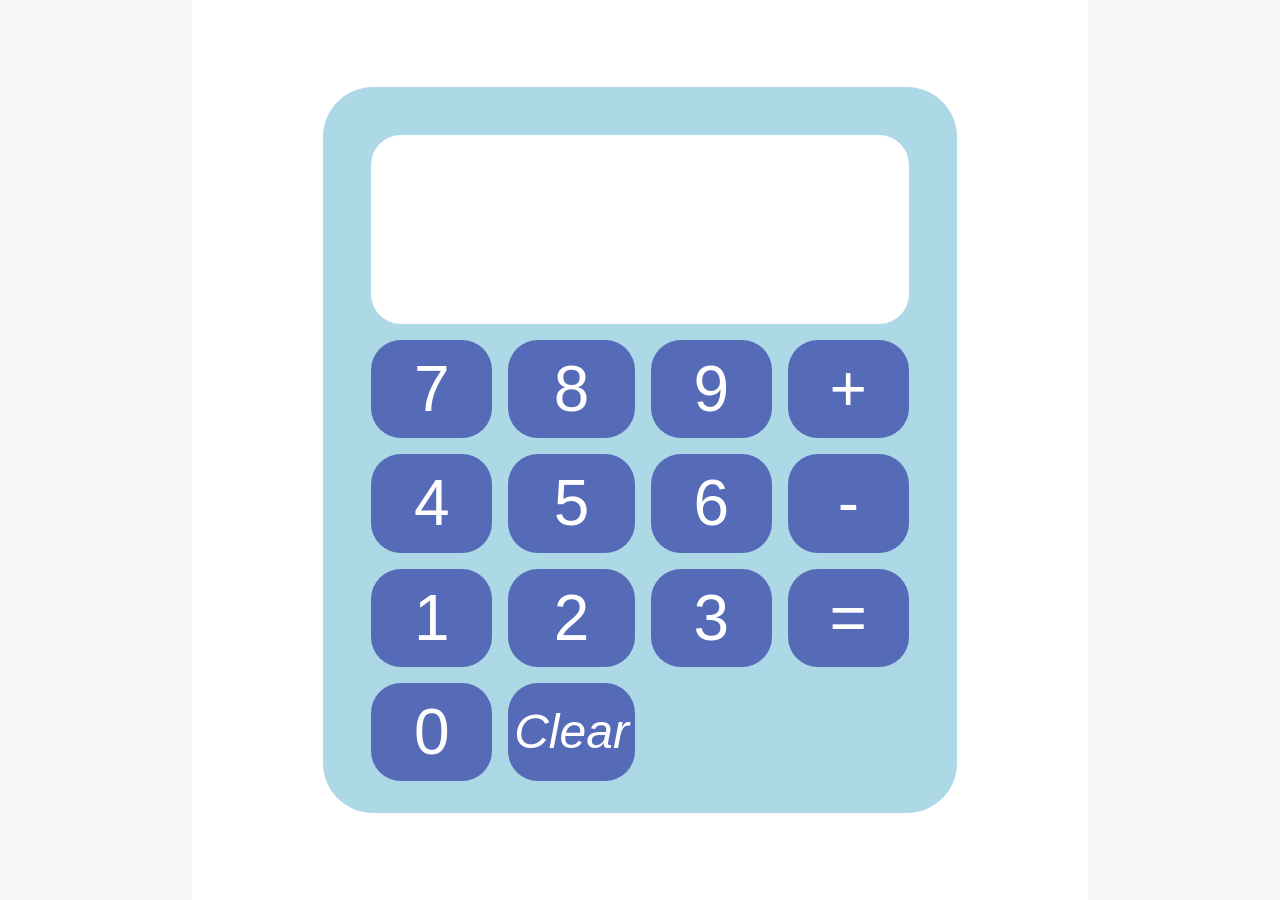
<file: index.html>
<!DOCTYPE html>
<html lang="en">
<head>
    <meta charset="UTF-8">
    <meta name="viewport" content="width=device-width, initial-scale=1.0">
    <title>Calculator | CodSoft</title>
    <link rel="stylesheet" href="/assets/css/style.css">
</head>
<body>
    
    <div class="calculator-container">
        <div class="calculator-box">
            <div class="calculator-display-result">
                <p id="resultado"></p>
            </div>
            <div class="calculator-buttons-area">
                <button class="buttons" value="7">7</button>
                <button class="buttons" value="8">8</button>
                <button class="buttons" value="9">9</button>
                <button class="buttons" id="mais" value="+">+</button>
                <button class="buttons" value="4">4</button>
                <button class="buttons" value="5">5</button>
                <button class="buttons" value="6">6</button>
                <button class="buttons" id="menos" value="-">-</button>
                <button class="buttons" value="1">1</button>
                <button class="buttons" value="2">2</button>
                <button class="buttons" value="3">3</button>
                <button class="buttons" id="igual" value="=">=</button>
                <button class="buttons" value="0">0</button>
                <button class="buttons" id="clear">Clear</button>
            </div>
        </div>
    </div>

    <script src="/assets/javascript/javascript.js"></script>
</body>
</html>
</file>
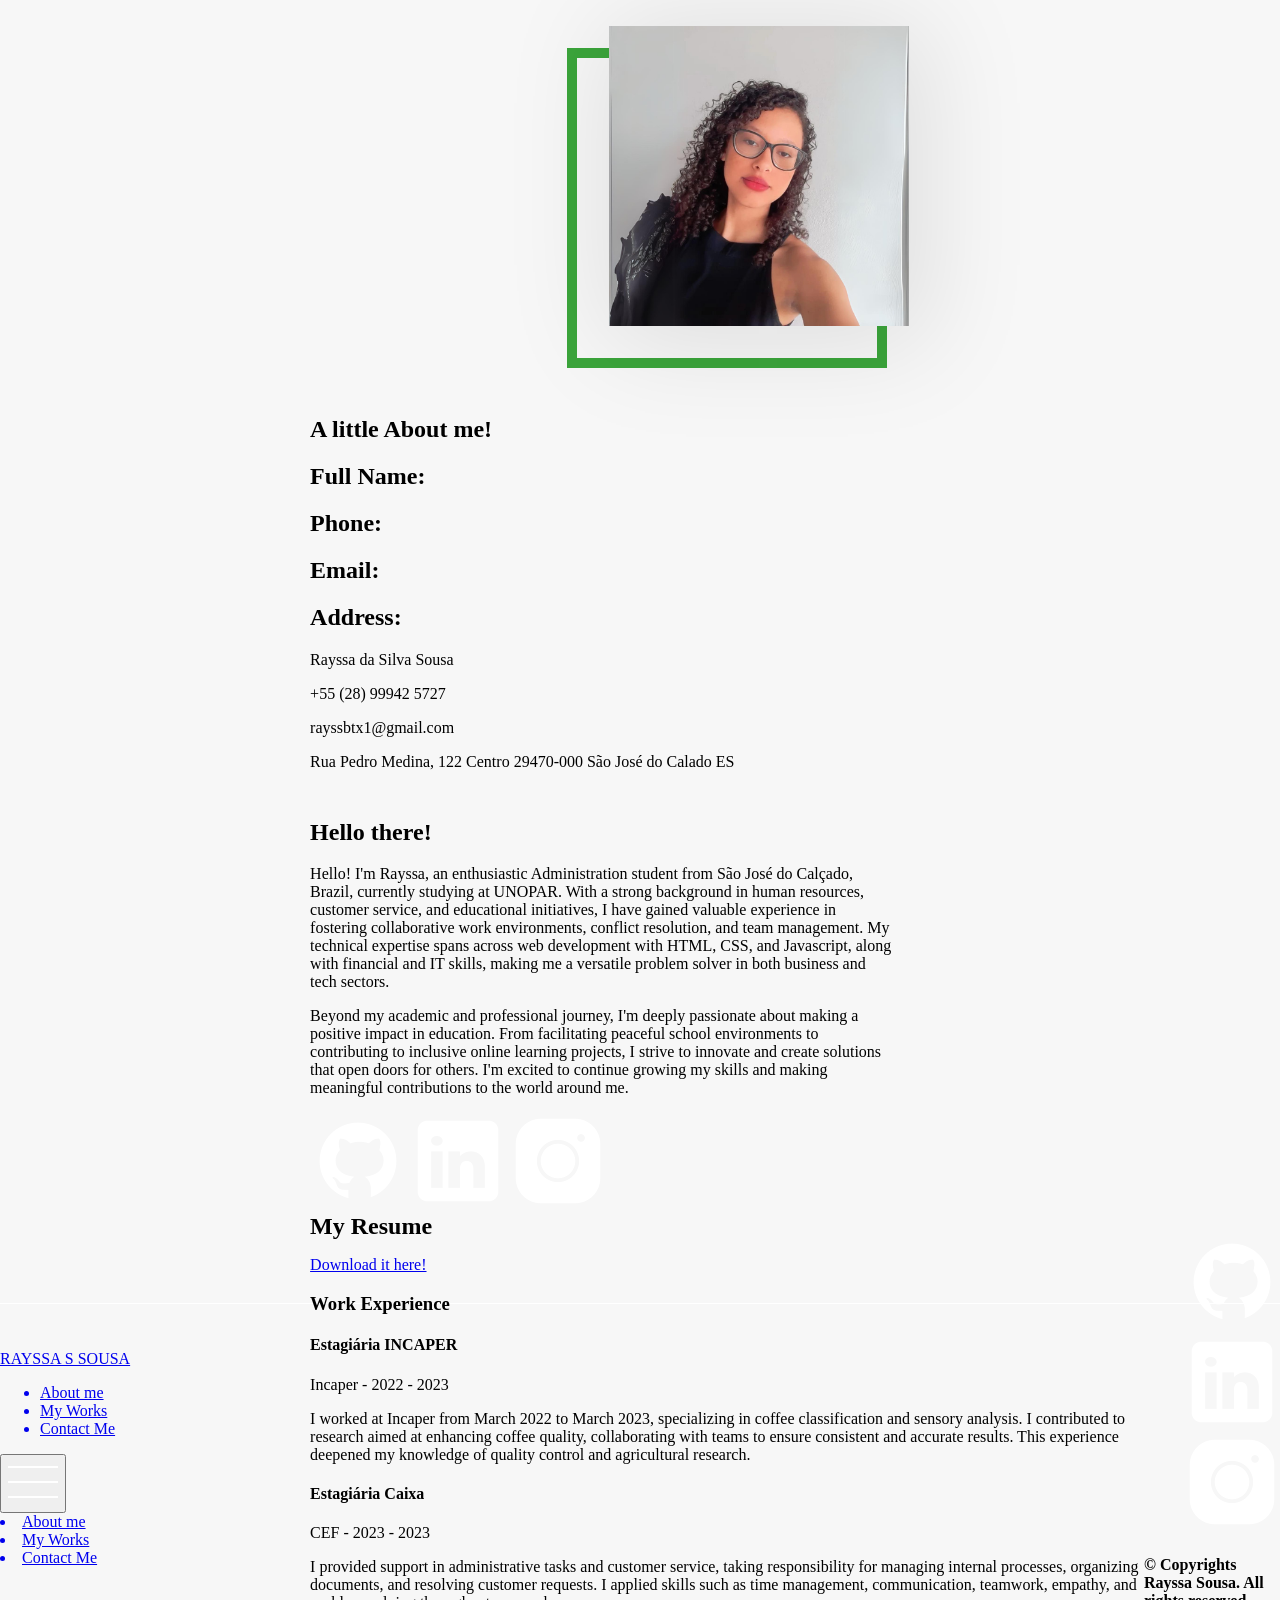
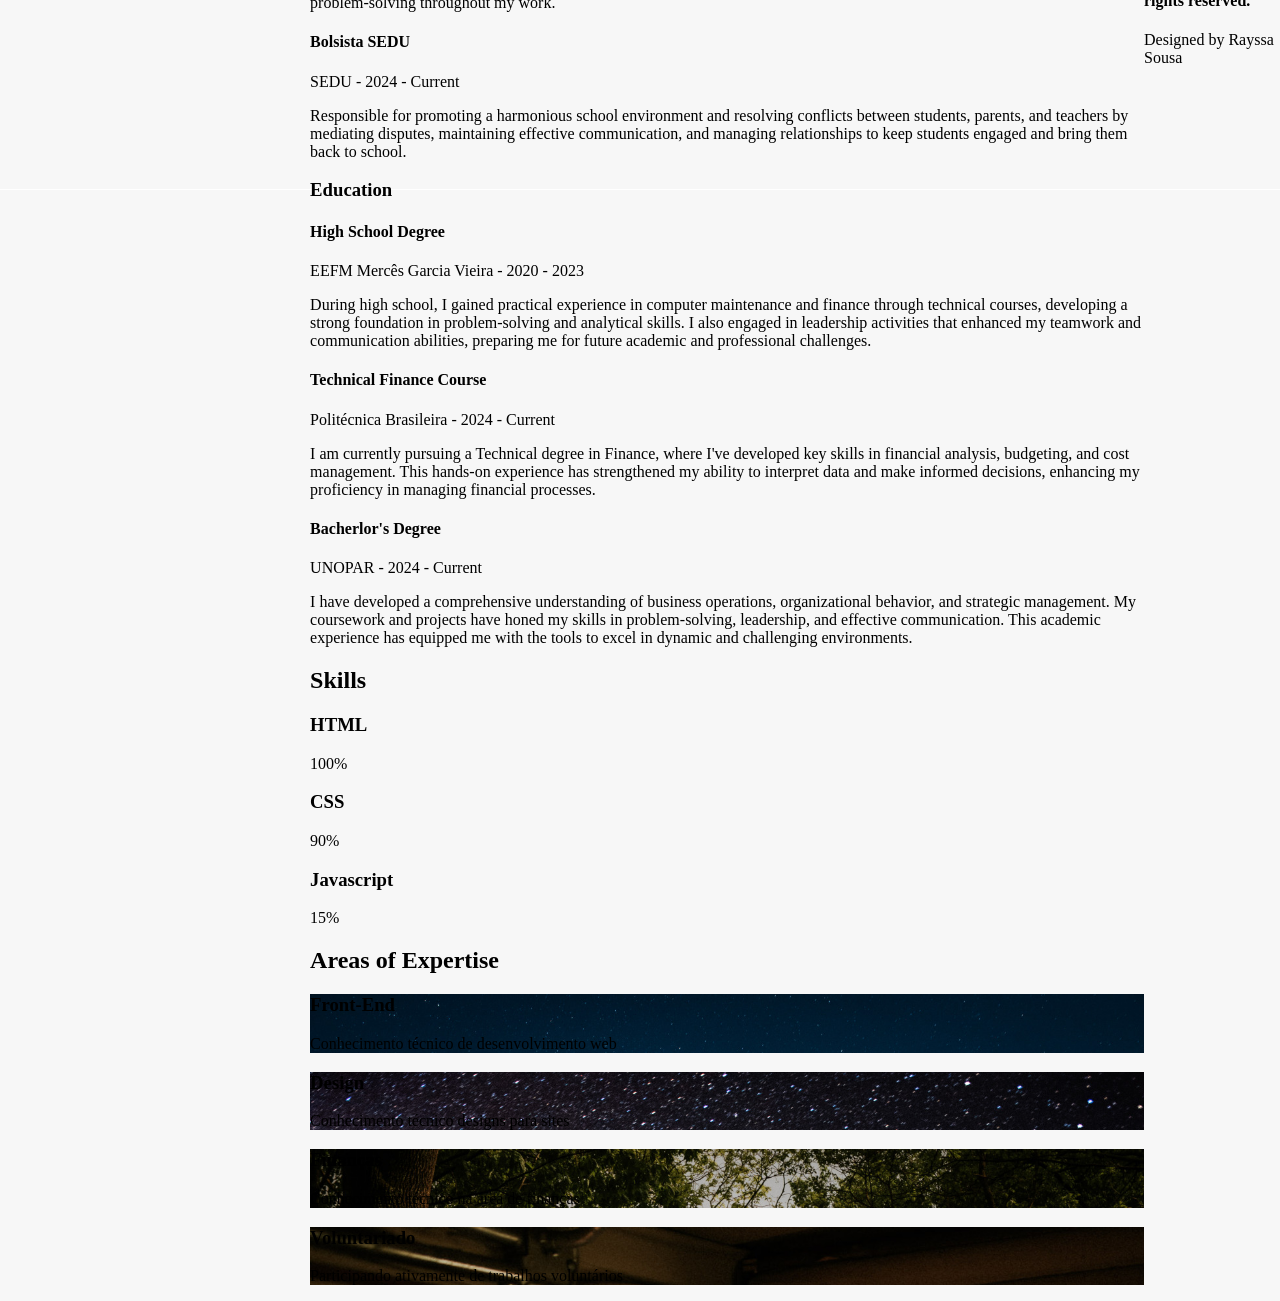
<file: about-page.html>
<!DOCTYPE html>
<html lang="en">
<head>
    <meta charset="UTF-8">
    <meta name="viewport" content="width=device-width, initial-scale=1.0">
    <title>About Me | CodSoft</title>
    <link rel="stylesheet" href="assets/css/style.css">
    <link rel="stylesheet" href="assets/css/mobile-view.css">


    <link rel="preconnect" href="https://fonts.googleapis.com">
    <link rel="preconnect" href="https://fonts.gstatic.com" crossorigin>
    <link href="https://fonts.googleapis.com/css2?family=Kaushan+Script&family=Roboto:ital,wght@0,100;0,300;0,400;0,500;0,700;0,900;1,100;1,300;1,400;1,500;1,700;1,900&family=Zeyada&display=swap" rel="stylesheet">
</head>
<body>
    <header>
        <div class="align-header-content">
            <div class="logo">
                <a href="index.html"><p>RAYSSA S SOUSA</p></a>
            </div>

            <nav>
                <ul class="navigation-content">
                    <a href="about-page.html"><li>About me</li></a>
                    <a href="projects.html"><li>My Works</li></a>
                    <a href="contact-me.html"><li>Contact Me</li></a>
                </ul>
            </nav>

            <div class="drowpdown">
                <button class="dropbtn">
                    <img src="assets/projects/icons8-cardápio-50.png" alt="Menu">
                </button>
                <div class="dropdown-content">
                    <a href="about-page.html"><li>About me</li></a>
                    <a href="projects.html"><li>My Works</li></a>
                    <a href="contact-me.html"><li>Contact Me</li></a>
                </div>
            </div>
        </div>
    </header>

    <main>
        <section class="intro-section">
            <div class="organize-page">
                <div class="organize-profile-photo">
                    <div class="profile-outline">
                        <div class="profile-pic" style="background: url('assets/projects/profile-pic.png'); background-size: contain;"> </div>
                    </div>
                </div>

                <h1>A little <span id="bold-destaque">About</span> me!</h1>
                
                <div class="agrupacao-info">
                    <div class="personal-info-label">
                        <h2>Full Name:</h2>
                        <h2>Phone:</h2>
                        <h2>Email:</h2>
                        <h2>Address:</h2>
                    </div>
                    <div class="personal-info">
                        <p>Rayssa da Silva Sousa</p>
                        <p>+55 (28) 99942 5727</p>
                        <p>rayssbtx1@gmail.com</p>
                        <p>Rua Pedro Medina, 122 Centro 29470-000 São José do Calado ES</p>
                    </div>
                    <div class="about-text">
                        <h2>Hello there!</h2>
                        <p>Hello! I'm Rayssa, an enthusiastic Administration student from São José do Calçado, Brazil, currently studying at UNOPAR. With a strong background in human resources, customer service, and educational initiatives, I have gained valuable experience in fostering collaborative work environments, conflict resolution, and team management. My technical expertise spans across web development with HTML, CSS, and Javascript, along with financial and IT skills, making me a versatile problem solver in both business and tech sectors.</p>

                        <p>Beyond my academic and professional journey, I'm deeply passionate about making a positive impact in education. From facilitating peaceful school environments to contributing to inclusive online learning projects, I strive to innovate and create solutions that open doors for others. I'm excited to continue growing my skills and making meaningful contributions to the world around me.</p>

                        <div class="social-media-links">
                            <a href="#"><img src="assets/projects/icons8-github-96 (1).png" alt="Github logo"></a>
                            <a href="#"><img src="assets/projects/icons8-linkedin-96 (1).png" alt="LinkedIn logo"></a>
                            <a href="#"><img src="assets/projects/icons8-instagram-96.png" alt="Instagram logo"></a>
                        </div>
                    </div>
                </div>
            </div>
        </section>
        
        <section class="my-resume">
            <h2>My Resume</h2>

            <a href="https://docs.google.com/document/d/1pplAMwDC_86rAcpANa_grxzIkwkkxG0gb-62u4XM0dc/edit?usp=sharing" download><p>Download it here!</p></a>

            <div class="resume-timeline">
                <h3>Work Experience</h3>

                <div class="experience-card decorative-line">
                    <div class="experience-left">
                        <h4>Estagiária INCAPER</h4>
                        <p>Incaper - 2022 - 2023</p>
                        <p>I worked at Incaper from March 2022 to March 2023, specializing in coffee classification and sensory analysis. I contributed to research aimed at enhancing coffee quality, collaborating with teams to ensure consistent and accurate results. This experience deepened my knowledge of quality control and agricultural research.</p>
                    </div>
                    <div class="blank-space">
                        <div class="destaque-experiencias"></div>
                    </div>
                </div>
                <div class="experience-card decorative-line">
                    <div class="blank-space">
                        <div class="destaque-experiencias"></div>
                    </div>
                    <div class="experience-right">
                        <h4>Estagiária Caixa</h4>
                        <p>CEF - 2023 - 2023</p>
                        <p>I provided support in administrative tasks and customer service, taking responsibility for managing internal processes, organizing documents, and resolving customer requests. I applied skills such as time management, communication, teamwork, empathy, and problem-solving throughout my work.</p>
                    </div>
                </div>
                <div class="experience-card decorative-line">
                    <div class="experience-left">
                        <h4>Bolsista SEDU</h4>
                        <p>SEDU - 2024 - Current</p>
                        <p>
                            Responsible for promoting a harmonious school environment and resolving conflicts between students, parents, and teachers by mediating disputes, maintaining effective communication, and managing relationships to keep students engaged and bring them back to school.</p>
                    </div>
                    <div class="blank-space">
                        <div class="destaque-experiencias"></div>
                    </div>
                </div>

                <h3>Education</h3>

                <div class="experience-card decorative-line">
                    <div class="blank-space">
                        <div class="destaque-experiencias"></div>
                    </div>
                    <div class="experience-right">
                        <h4>High School Degree</h4>
                        <p>EEFM Mercês Garcia Vieira - 2020 - 2023</p>
                        <p>During high school, I gained practical experience in computer maintenance and finance through technical courses, developing a strong foundation in problem-solving and analytical skills. I also engaged in leadership activities that enhanced my teamwork and communication abilities, preparing me for future academic and professional challenges.</p>
                    </div>    
                </div>
                <div class="experience-card decorative-line">
                    <div class="experience-left">
                        <h4>Technical Finance Course</h4>
                        <p>Politécnica Brasileira - 2024 - Current</p>
                        <p>I am currently pursuing a Technical degree in Finance, where I've developed key skills in financial analysis, budgeting, and cost management. This hands-on experience has strengthened my ability to interpret data and make informed decisions, enhancing my proficiency in managing financial processes.</p>
                    </div>
                    <div class="blank-space">
                        <div class="destaque-experiencias"></div>
                    </div>
                </div>
                <div class="experience-card decorative-line">
                    <div class="blank-space">
                        <div class="destaque-experiencias"></div>
                    </div>
                    <div class="experience-right">
                        <h4>Bacherlor's Degree</h4>
                        <p>UNOPAR - 2024 - Current</p>
                        <p>I have developed a comprehensive understanding of business operations, organizational behavior, and strategic management. My coursework and projects have honed my skills in problem-solving, leadership, and effective communication. This academic experience has equipped me with the tools to excel in dynamic and challenging environments.</p>
                    </div>
                </div>
            </div>
        </section>
        
        <section class="my-skills">
            <h2>Skills</h2>

            <div class="grid-align-skills">
                <div class="grid-skills">
                    <div class="skill-set">
                        <div class="progress-header">
                            <h3>HTML</h3>
                            <p>100%</p>
                        </div>
                        <div class="progress-bar-bg">
                            <div class="progress-bar green-width progress-bar-animation" role="progressbar" aria-valuemin="0" aria-valuemax="100"></div>
                        </div>
                    </div>
                    <div class="skill-set">
                        <div class="progress-header">
                            <h3>CSS</h3>
                            <p>90%</p>
                        </div>
                    <div class="progress-bar-bg">
                        <div class="progress-bar blue-width progress-bar-animation" role="progressbar" aria-valuemin="0" aria-valuemax="100"></div>
                    </div>
                    </div>
                    <div class="skill-set">
                        <div class="progress-header">
                            <h3>Javascript</h3>
                            <p>15%</p>
                        </div>
                    <div class="progress-bar-bg">
                        <div class="progress-bar purple-width progress-bar-animation" role="progressbar" aria-valuemin="0" aria-valuemax="100"></div>
                    </div>
                    </div>
                </div>
            </div>
        </section>

        <section class="green-bg areas-expertise">
            <h2>Areas of Expertise</h2>

            <div class="flex-align">
                <div class="options-box">
                    <div class="option active" style="background: url('assets/projects/bg-1.jpg'); background-size: cover;">
                        <div class="shadow"></div>
                        <div class="label">
                            <div class="icon">
                                <i class="computer"></i>
                            </div>
                            <div class="info">
                                <h3 class="main">Front-End</h3>
                                <p class="sub">Conhecimento técnico de desenvolvimento web</p>
                            </div>
                        </div>
                    </div>
                    <div class="option" style="background: url('assets/projects/bg-2.jpg'); background-size: cover;">
                        <div class="shadow"></div>
                        <div class="label">
                            <div class="icon">
                                <i class="fas paint"></i>
                            </div>
                            <div class="info">
                                <h3 class="main">Design</h3>
                                <p class="sub">Conhecimento técnico designs para sites</p>
                            </div>
                        </div>
                    </div>
                    <div class="option" style="background: url('assets/projects/bg-3.jpg'); background-size: cover;">
                        <div class="shadow"></div>
                        <div class="label">
                            <div class="icon">
                                <i class="fas money"></i>
                            </div>
                            <div class="info">
                                <h3 class="main">Finanças</h3>
                                <p class="sub">Conhecimento técnico na área de finanças</p>
                            </div>
                        </div>
                    </div>
                    <div class="option" style="background: url('assets/projects/bg-4.jpg'); background-size: cover;">
                        <div class="shadow"></div>
                        <div class="label">
                            <div class="icon">
                                <i class="fas voluntario"></i>
                            </div>
                            <div class="info">
                                <h3 class="main">Voluntariado</h3>
                                <p class="sub">Participando ativamente de trabalhos voluntários</p>
                            </div>
                        </div>
                    </div>
                </div>
            </div>
        </section>
    </main>

    <footer class="normal-footer">
        <ul class="social-media-links">
            <a href="#"><img src="assets/projects/icons8-github-96 (1).png" alt=""></a>
            <a href="#"><img src="assets/projects/icons8-linkedin-96 (1).png" alt=""></a>
            <a href="#"><img src="assets/projects/icons8-instagram-96.png" alt=""></a>
        </ul>

        <h4>© Copyrights Rayssa Sousa. All rights reserved.</h4>

        <p>Designed by <span id="destaque">Rayssa Sousa</span></p>
    </footer>

    <script>
        document.querySelectorAll(".option").forEach(function(option) {
    option.addEventListener("click", function() {
        document.querySelectorAll(".option").forEach(function(opt) {
            opt.classList.remove("active");
            opt.style.backgroundSize = "cover";
        });
        option.classList.add("active");
        option.style.backgroundSize = "100% auto%";
        option.style.backgroundPosition = "center";
    });
});

    </script>
</body>
</html>
</file>
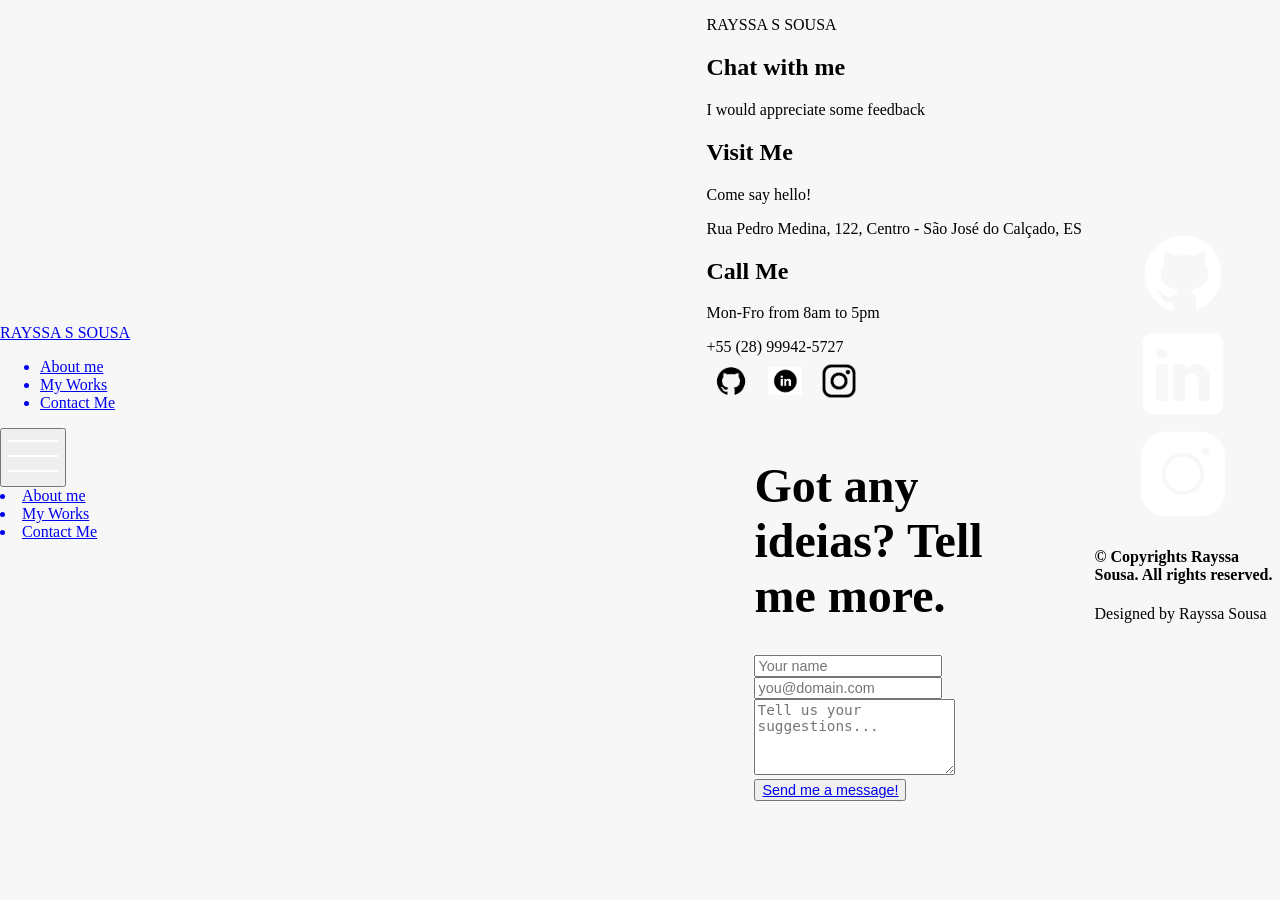
<file: contact-me.html>
<!DOCTYPE html>
<html lang="en">
<head>
    <meta charset="UTF-8">
    <meta name="viewport" content="width=device-width, initial-scale=1.0">
    <title>Contact Me | CodSoft</title>
    <link rel="stylesheet" href="assets/css/style.css">
    <link rel="stylesheet" href="assets/css/mobile-view.css">

    <link rel="preconnect" href="https://fonts.googleapis.com">
    <link rel="preconnect" href="https://fonts.gstatic.com" crossorigin>
    <link href="https://fonts.googleapis.com/css2?family=Kaushan+Script&family=Roboto:ital,wght@0,100;0,300;0,400;0,500;0,700;0,900;1,100;1,300;1,400;1,500;1,700;1,900&family=Zeyada&display=swap" rel="stylesheet">
</head>
<body>
    <header>
        <div class="align-header-content">
            <div class="logo">
                <a href="index.html"><p>RAYSSA S SOUSA</p></a>
            </div>

            <nav>
                <ul class="navigation-content">
                    <a href="about-page.html"><li>About me</li></a>
                    <a href="projects.html"><li>My Works</li></a>
                    <a href="contact-me.html"><li>Contact Me</li></a>
                </ul>
            </nav>

            <div class="drowpdown">
                <button class="dropbtn">
                    <img src="assets/projects/icons8-cardápio-50.png" alt="Menu">
                </button>
                <div class="dropdown-content">
                    <a href="about-page.html"><li>About me</li></a>
                    <a href="projects.html"><li>My Works</li></a>
                    <a href="contact-me.html"><li>Contact Me</li></a>
                </div>
            </div>
        </div>
    </header>

    <main>
        <section class="contact-page">
            <div class="contact-box">
                <div class="section-one">
                    <div class="content-box logo">
                        <p>RAYSSA S SOUSA</p>
                    </div>
                    <div class="content-box-text">
                        <div class="text">
                            <div class="main-text">
                                <div class="contact-icon"></div>
                                <div class="contact-text">
                                    <h2>Chat with me</h2>
                                    <p>I would appreciate some feedback</p>
                                </div>
                            </div>
                        </div>
                        <div class="text">
                            <div class="main-text">
                                <div class="contact-icon"></div>
                                <div class="contact-text">
                                    <h2>Visit Me</h2>
                                    <p>Come say hello!</p>
                                    <span class="bold">Rua Pedro Medina, 122, Centro - São José do Calçado, ES</span>
                                </div>
                            </div>
                        </div>
                        <div class="text">
                            <div class="main-text">
                                <div class="contact-icon"></div>
                                <div class="contact-text">
                                    <h2>Call Me</h2>
                                    <p>Mon-Fro from 8am to 5pm</p>
                                    <span class="bold">
                                        +55 (28) 99942-5727
                                    </span>
                                </div>
                            </div>
                        </div>
                    </div>
                    <div class="content-box social-media-links">
                        <a href="#"><img src="assets/projects/1(1).png" alt=""></a>
                        <a href="#"><img src="assets/projects/2.png" alt=""></a>
                        <a href="#"><img src="assets/projects/Design sem nome.png" alt=""></a>
                    </div>
                </div>
                <div class="section-two">
                    <h1>Got any ideias? Tell me more.</h1>

                    <form method="get">
                        <input type="text" name="nome" id="nome" placeholder="Your name"><br>
                        <input type="email" name="email" id="email" placeholder="you@domain.com"><br>
                        <textarea name="message" id="message" placeholder="Tell us your suggestions..."></textarea>

                        
                        <button type="submit"><a href="mailto:rayssbtx1@gmail.com" target="_blank">Send me a message!</a></button>
                    </form>
                </div>
            </div>
        </section>
    </main>


    <footer class="normal-footer">
        <ul class="social-media-links">
            <a href="#"><img src="assets/projects/icons8-github-96 (1).png" alt=""></a>
            <a href="#"><img src="assets/projects/icons8-linkedin-96 (1).png" alt=""></a>
            <a href="#"><img src="assets/projects/icons8-instagram-96.png" alt=""></a>
        </ul>

        <h4>© Copyrights Rayssa Sousa. All rights reserved.</h4>

        <p>Designed by <span id="destaque">Rayssa Sousa</span></p>
    </footer>

</body>
</html>
</file>
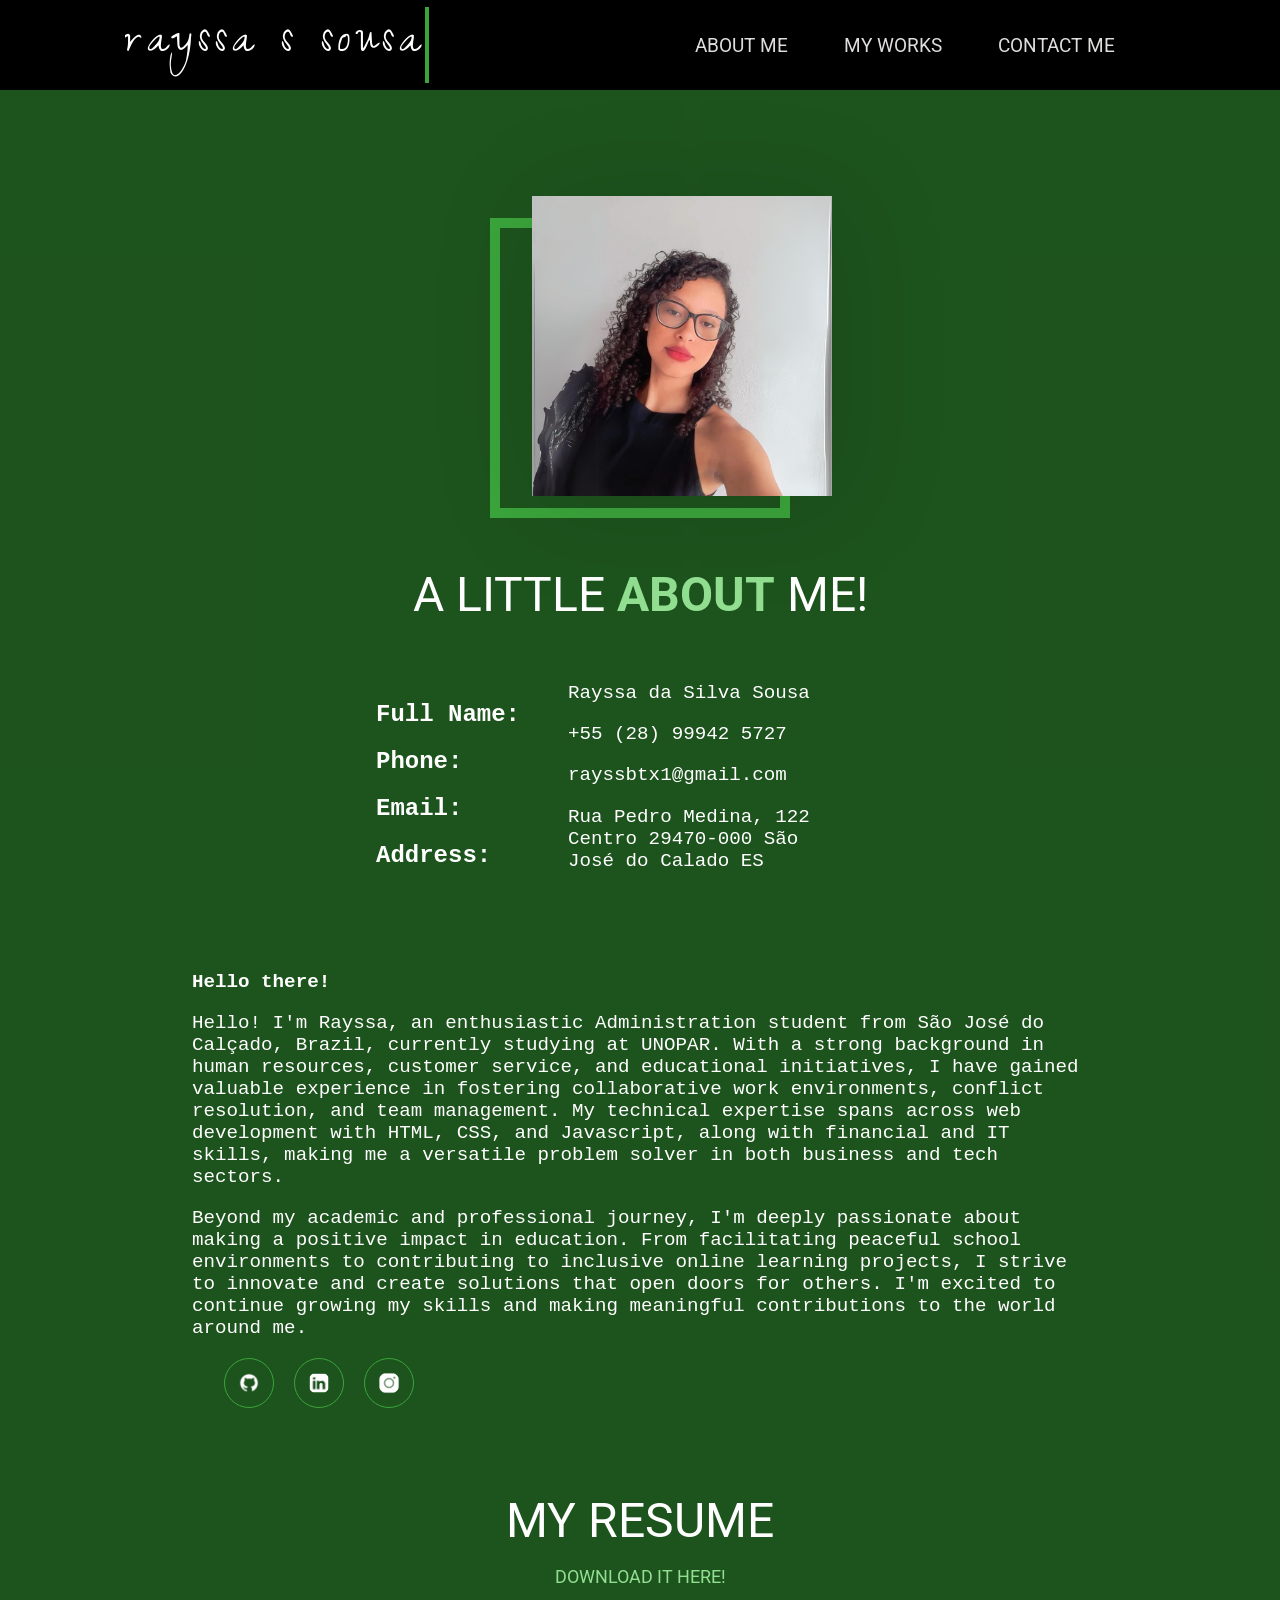
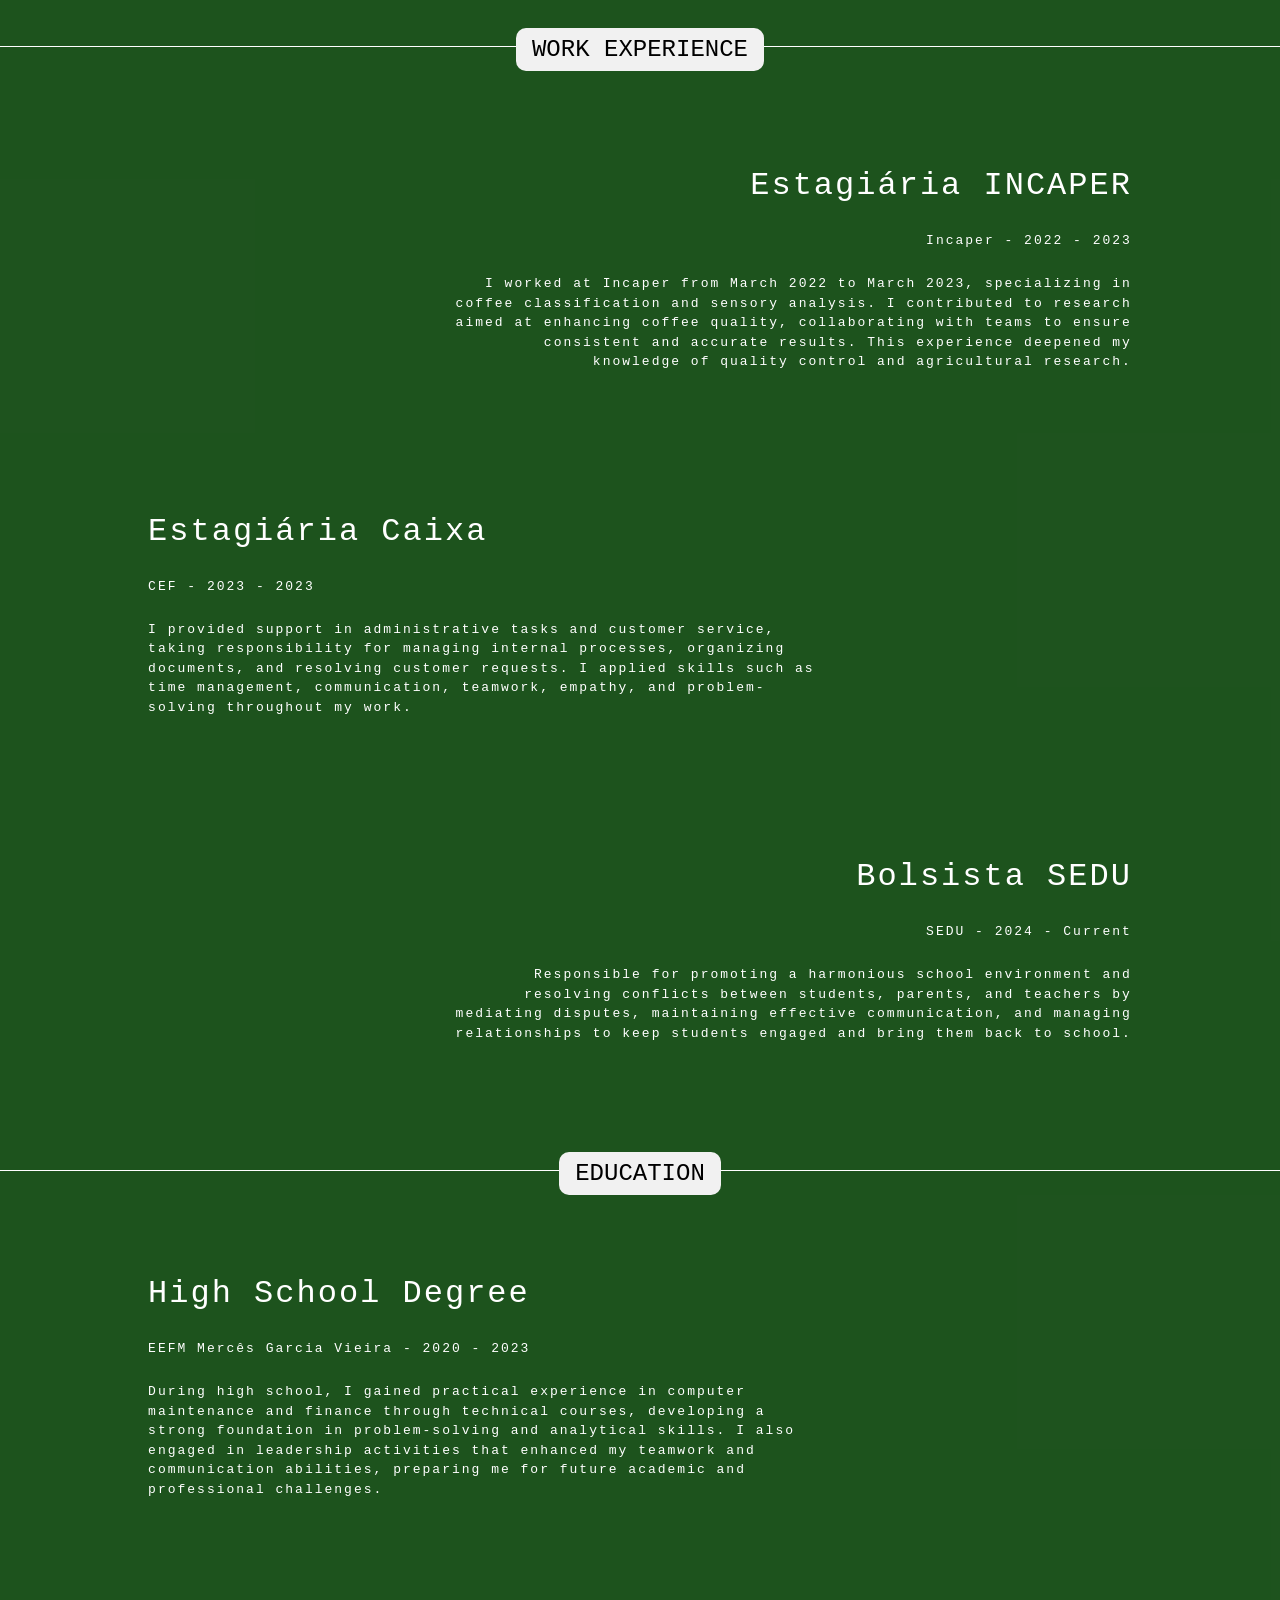
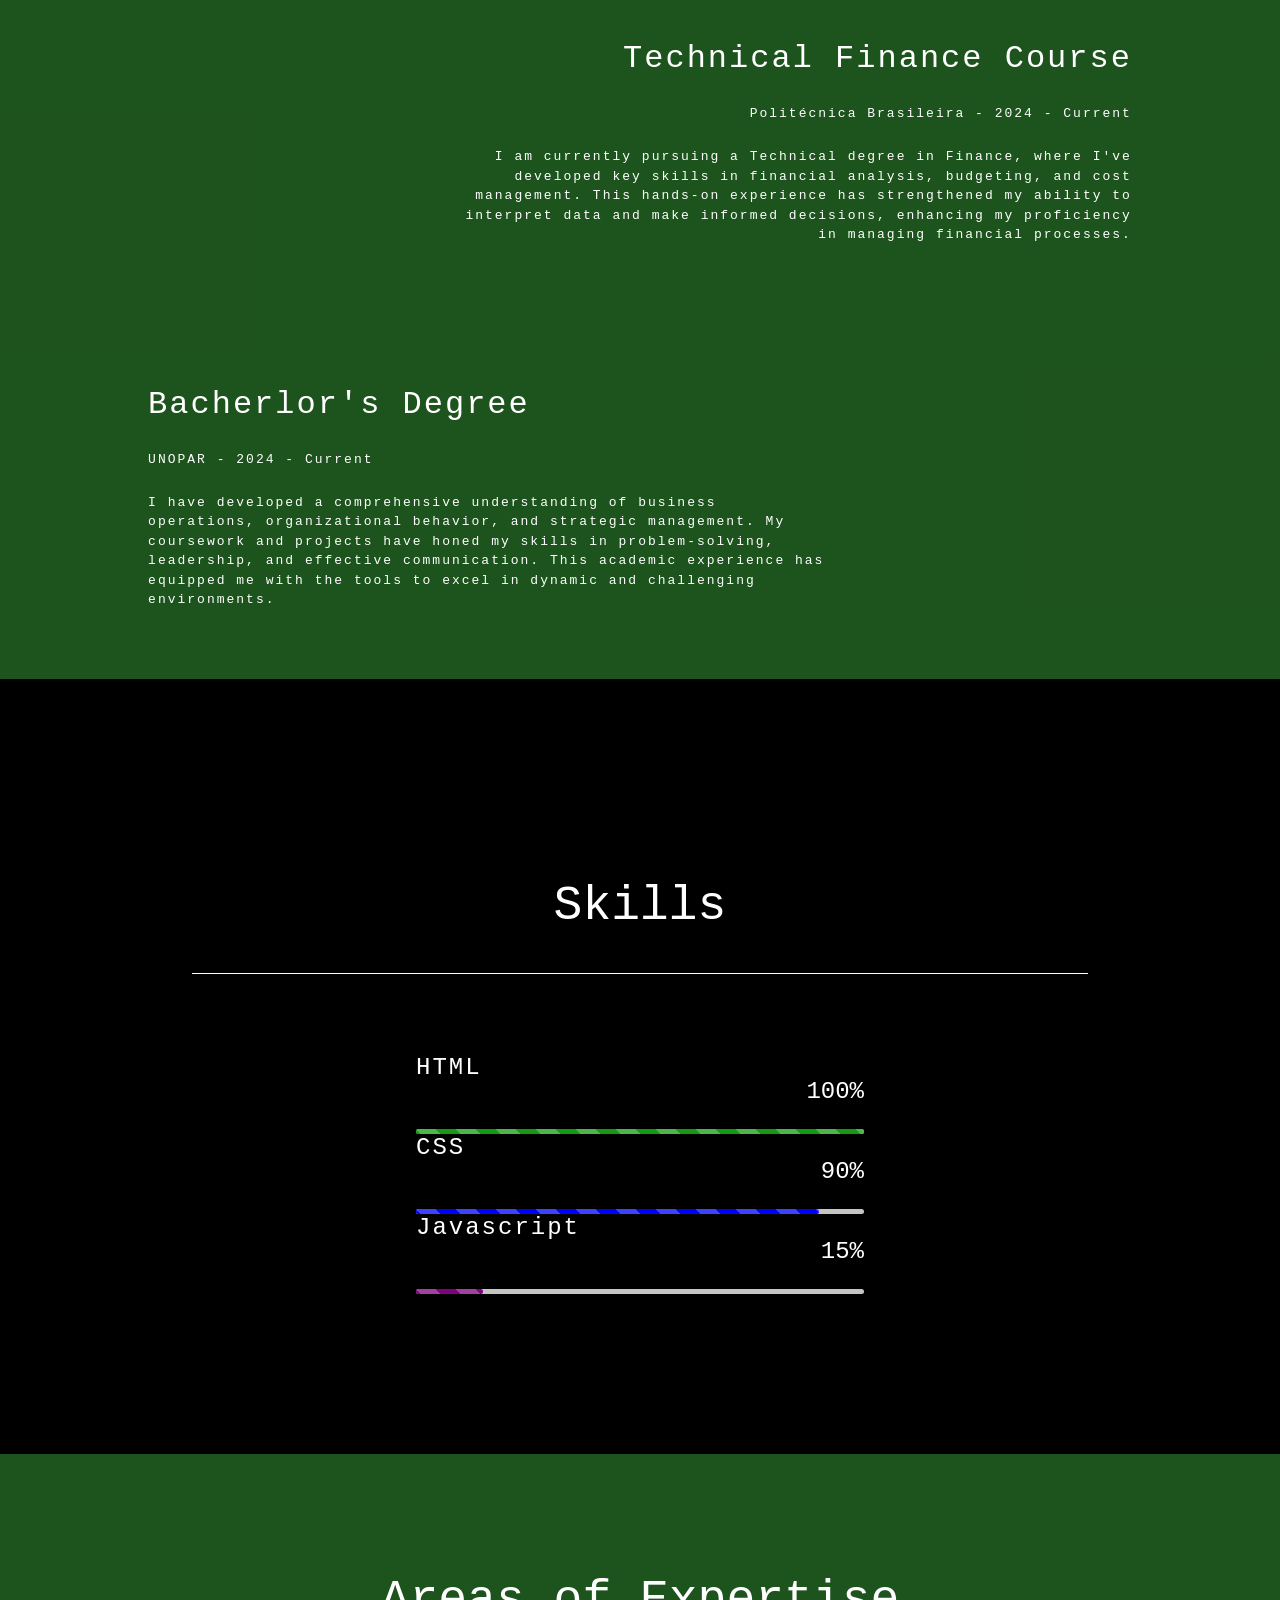
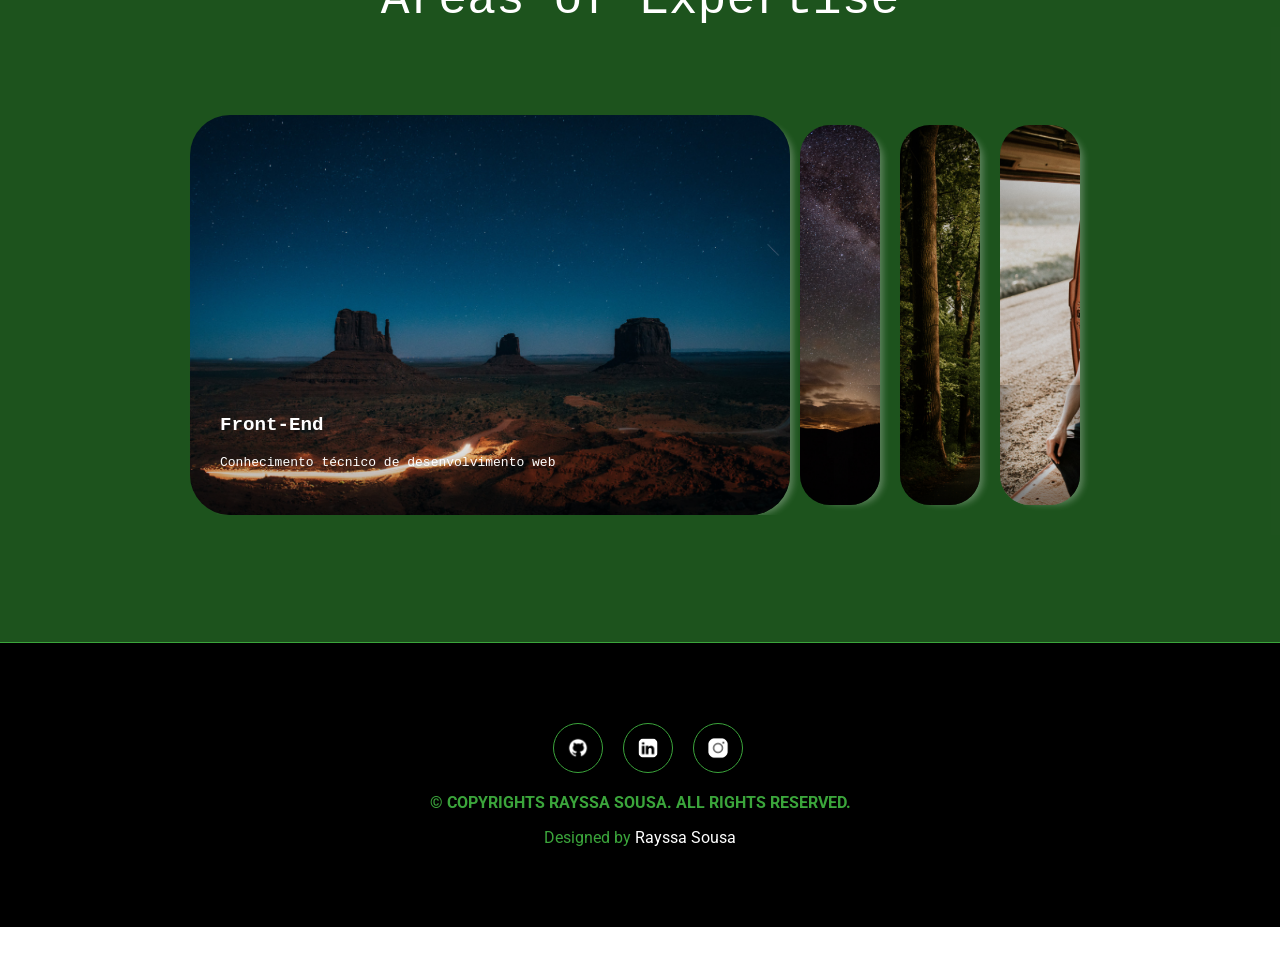
<file: docs/about-page.html>
<!DOCTYPE html>
<html lang="en">
<head>
    <meta charset="UTF-8">
    <meta name="viewport" content="width=device-width, initial-scale=1.0">
    <title>About Me | CodSoft</title>
    <link rel="stylesheet" href="/assets/portfolio/css/style.css">
    <link rel="stylesheet" href="/assets/portfolio/css/mobile-view.css">


    <link rel="preconnect" href="https://fonts.googleapis.com">
    <link rel="preconnect" href="https://fonts.gstatic.com" crossorigin>
    <link href="https://fonts.googleapis.com/css2?family=Kaushan+Script&family=Roboto:ital,wght@0,100;0,300;0,400;0,500;0,700;0,900;1,100;1,300;1,400;1,500;1,700;1,900&family=Zeyada&display=swap" rel="stylesheet">
</head>
<body>
    <header>
        <div class="align-header-content">
            <div class="logo">
                <a href="index.html"><p>RAYSSA S SOUSA</p></a>
            </div>

            <nav>
                <ul class="navigation-content">
                    <a href="about-page.html"><li>About me</li></a>
                    <a href="projects.html"><li>My Works</li></a>
                    <a href="contact-me.html"><li>Contact Me</li></a>
                </ul>
            </nav>

            <div class="drowpdown">
                <button class="dropbtn">
                    <img src="/assets/portfolio/projects/icons8-cardápio-50.png" alt="Menu">
                </button>
                <div class="dropdown-content">
                    <a href="about-page.html"><li>About me</li></a>
                    <a href="projects.html"><li>My Works</li></a>
                    <a href="contact-me.html"><li>Contact Me</li></a>
                </div>
            </div>
        </div>
    </header>

    <main>
        <section class="intro-section">
            <div class="organize-page">
                <div class="organize-profile-photo">
                    <div class="profile-outline">
                        <div class="profile-pic" style="background: url('/assets/portfolio/projects/profile-pic.png'); background-size: contain;"> </div>
                    </div>
                </div>

                <h1>A little <span id="bold-destaque">About</span> me!</h1>
                
                <div class="agrupacao-info">
                    <div class="personal-info-label">
                        <h2>Full Name:</h2>
                        <h2>Phone:</h2>
                        <h2>Email:</h2>
                        <h2>Address:</h2>
                    </div>
                    <div class="personal-info">
                        <p>Rayssa da Silva Sousa</p>
                        <p>+55 (28) 99942 5727</p>
                        <p>rayssbtx1@gmail.com</p>
                        <p>Rua Pedro Medina, 122 Centro 29470-000 São José do Calado ES</p>
                    </div>
                    <div class="about-text">
                        <h2>Hello there!</h2>
                        <p>Hello! I'm Rayssa, an enthusiastic Administration student from São José do Calçado, Brazil, currently studying at UNOPAR. With a strong background in human resources, customer service, and educational initiatives, I have gained valuable experience in fostering collaborative work environments, conflict resolution, and team management. My technical expertise spans across web development with HTML, CSS, and Javascript, along with financial and IT skills, making me a versatile problem solver in both business and tech sectors.</p>

                        <p>Beyond my academic and professional journey, I'm deeply passionate about making a positive impact in education. From facilitating peaceful school environments to contributing to inclusive online learning projects, I strive to innovate and create solutions that open doors for others. I'm excited to continue growing my skills and making meaningful contributions to the world around me.</p>

                        <div class="social-media-links">
                            <a href="#"><img src="/assets/portfolio/projects/icons8-github-96 (1).png" alt="Github logo"></a>
                            <a href="#"><img src="/assets/portfolio/projects/icons8-linkedin-96 (1).png" alt="LinkedIn logo"></a>
                            <a href="#"><img src="/assets/portfolio/projects/icons8-instagram-96.png" alt="Instagram logo"></a>
                        </div>
                    </div>
                </div>
            </div>
        </section>
        
        <section class="my-resume">
            <h2>My Resume</h2>

            <a href="https://google.com/document/d/1pplAMwDC_86rAcpANa_grxzIkwkkxG0gb-62u4XM0dc/edit?usp=sharing" download><p>Download it here!</p></a>

            <div class="resume-timeline">
                <h3>Work Experience</h3>

                <div class="experience-card decorative-line">
                    <div class="experience-left">
                        <h4>Estagiária INCAPER</h4>
                        <p>Incaper - 2022 - 2023</p>
                        <p>I worked at Incaper from March 2022 to March 2023, specializing in coffee classification and sensory analysis. I contributed to research aimed at enhancing coffee quality, collaborating with teams to ensure consistent and accurate results. This experience deepened my knowledge of quality control and agricultural research.</p>
                    </div>
                    <div class="blank-space">
                        <div class="destaque-experiencias"></div>
                    </div>
                </div>
                <div class="experience-card decorative-line">
                    <div class="blank-space">
                        <div class="destaque-experiencias"></div>
                    </div>
                    <div class="experience-right">
                        <h4>Estagiária Caixa</h4>
                        <p>CEF - 2023 - 2023</p>
                        <p>I provided support in administrative tasks and customer service, taking responsibility for managing internal processes, organizing documents, and resolving customer requests. I applied skills such as time management, communication, teamwork, empathy, and problem-solving throughout my work.</p>
                    </div>
                </div>
                <div class="experience-card decorative-line">
                    <div class="experience-left">
                        <h4>Bolsista SEDU</h4>
                        <p>SEDU - 2024 - Current</p>
                        <p>
                            Responsible for promoting a harmonious school environment and resolving conflicts between students, parents, and teachers by mediating disputes, maintaining effective communication, and managing relationships to keep students engaged and bring them back to school.</p>
                    </div>
                    <div class="blank-space">
                        <div class="destaque-experiencias"></div>
                    </div>
                </div>

                <h3>Education</h3>

                <div class="experience-card decorative-line">
                    <div class="blank-space">
                        <div class="destaque-experiencias"></div>
                    </div>
                    <div class="experience-right">
                        <h4>High School Degree</h4>
                        <p>EEFM Mercês Garcia Vieira - 2020 - 2023</p>
                        <p>During high school, I gained practical experience in computer maintenance and finance through technical courses, developing a strong foundation in problem-solving and analytical skills. I also engaged in leadership activities that enhanced my teamwork and communication abilities, preparing me for future academic and professional challenges.</p>
                    </div>    
                </div>
                <div class="experience-card decorative-line">
                    <div class="experience-left">
                        <h4>Technical Finance Course</h4>
                        <p>Politécnica Brasileira - 2024 - Current</p>
                        <p>I am currently pursuing a Technical degree in Finance, where I've developed key skills in financial analysis, budgeting, and cost management. This hands-on experience has strengthened my ability to interpret data and make informed decisions, enhancing my proficiency in managing financial processes.</p>
                    </div>
                    <div class="blank-space">
                        <div class="destaque-experiencias"></div>
                    </div>
                </div>
                <div class="experience-card decorative-line">
                    <div class="blank-space">
                        <div class="destaque-experiencias"></div>
                    </div>
                    <div class="experience-right">
                        <h4>Bacherlor's Degree</h4>
                        <p>UNOPAR - 2024 - Current</p>
                        <p>I have developed a comprehensive understanding of business operations, organizational behavior, and strategic management. My coursework and projects have honed my skills in problem-solving, leadership, and effective communication. This academic experience has equipped me with the tools to excel in dynamic and challenging environments.</p>
                    </div>
                </div>
            </div>
        </section>
        
        <section class="my-skills">
            <h2>Skills</h2>

            <div class="grid-align-skills">
                <div class="grid-skills">
                    <div class="skill-set">
                        <div class="progress-header">
                            <h3>HTML</h3>
                            <p>100%</p>
                        </div>
                        <div class="progress-bar-bg">
                            <div class="progress-bar green-width progress-bar-animation" role="progressbar" aria-valuemin="0" aria-valuemax="100"></div>
                        </div>
                    </div>
                    <div class="skill-set">
                        <div class="progress-header">
                            <h3>CSS</h3>
                            <p>90%</p>
                        </div>
                    <div class="progress-bar-bg">
                        <div class="progress-bar blue-width progress-bar-animation" role="progressbar" aria-valuemin="0" aria-valuemax="100"></div>
                    </div>
                    </div>
                    <div class="skill-set">
                        <div class="progress-header">
                            <h3>Javascript</h3>
                            <p>15%</p>
                        </div>
                    <div class="progress-bar-bg">
                        <div class="progress-bar purple-width progress-bar-animation" role="progressbar" aria-valuemin="0" aria-valuemax="100"></div>
                    </div>
                    </div>
                </div>
            </div>
        </section>

        <section class="green-bg areas-expertise">
            <h2>Areas of Expertise</h2>

            <div class="flex-align">
                <div class="options-box">
                    <div class="option active" style="background: url('/assets/portfolio/projects/bg-1.jpg'); background-size: cover;">
                        <div class="shadow"></div>
                        <div class="label">
                            <div class="icon">
                                <i class="computer"></i>
                            </div>
                            <div class="info">
                                <h3 class="main">Front-End</h3>
                                <p class="sub">Conhecimento técnico de desenvolvimento web</p>
                            </div>
                        </div>
                    </div>
                    <div class="option" style="background: url('/assets/portfolio/projects/bg-2.jpg'); background-size: cover;">
                        <div class="shadow"></div>
                        <div class="label">
                            <div class="icon">
                                <i class="fas paint"></i>
                            </div>
                            <div class="info">
                                <h3 class="main">Design</h3>
                                <p class="sub">Conhecimento técnico designs para sites</p>
                            </div>
                        </div>
                    </div>
                    <div class="option" style="background: url('/assets/portfolio/projects/bg-3.jpg'); background-size: cover;">
                        <div class="shadow"></div>
                        <div class="label">
                            <div class="icon">
                                <i class="fas money"></i>
                            </div>
                            <div class="info">
                                <h3 class="main">Finanças</h3>
                                <p class="sub">Conhecimento técnico na área de finanças</p>
                            </div>
                        </div>
                    </div>
                    <div class="option" style="background: url('/assets/portfolio/projects/bg-4.jpg'); background-size: cover;">
                        <div class="shadow"></div>
                        <div class="label">
                            <div class="icon">
                                <i class="fas voluntario"></i>
                            </div>
                            <div class="info">
                                <h3 class="main">Voluntariado</h3>
                                <p class="sub">Participando ativamente de trabalhos voluntários</p>
                            </div>
                        </div>
                    </div>
                </div>
            </div>
        </section>
    </main>

    <footer class="normal-footer">
        <ul class="social-media-links">
            <a href="#"><img src="/assets/portfolio/projects/icons8-github-96 (1).png" alt=""></a>
            <a href="#"><img src="/assets/portfolio/projects/icons8-linkedin-96 (1).png" alt=""></a>
            <a href="#"><img src="/assets/portfolio/projects/icons8-instagram-96.png" alt=""></a>
        </ul>

        <h4>© Copyrights Rayssa Sousa. All rights reserved.</h4>

        <p>Designed by <span id="destaque">Rayssa Sousa</span></p>
    </footer>

    <script>
        document.querySelectorAll(".option").forEach(function(option) {
    option.addEventListener("click", function() {
        document.querySelectorAll(".option").forEach(function(opt) {
            opt.classList.remove("active");
            opt.style.backgroundSize = "cover";
        });
        option.classList.add("active");
        option.style.backgroundSize = "100% auto%";
        option.style.backgroundPosition = "center";
    });
});

    </script>
</body>
</html>
</file>
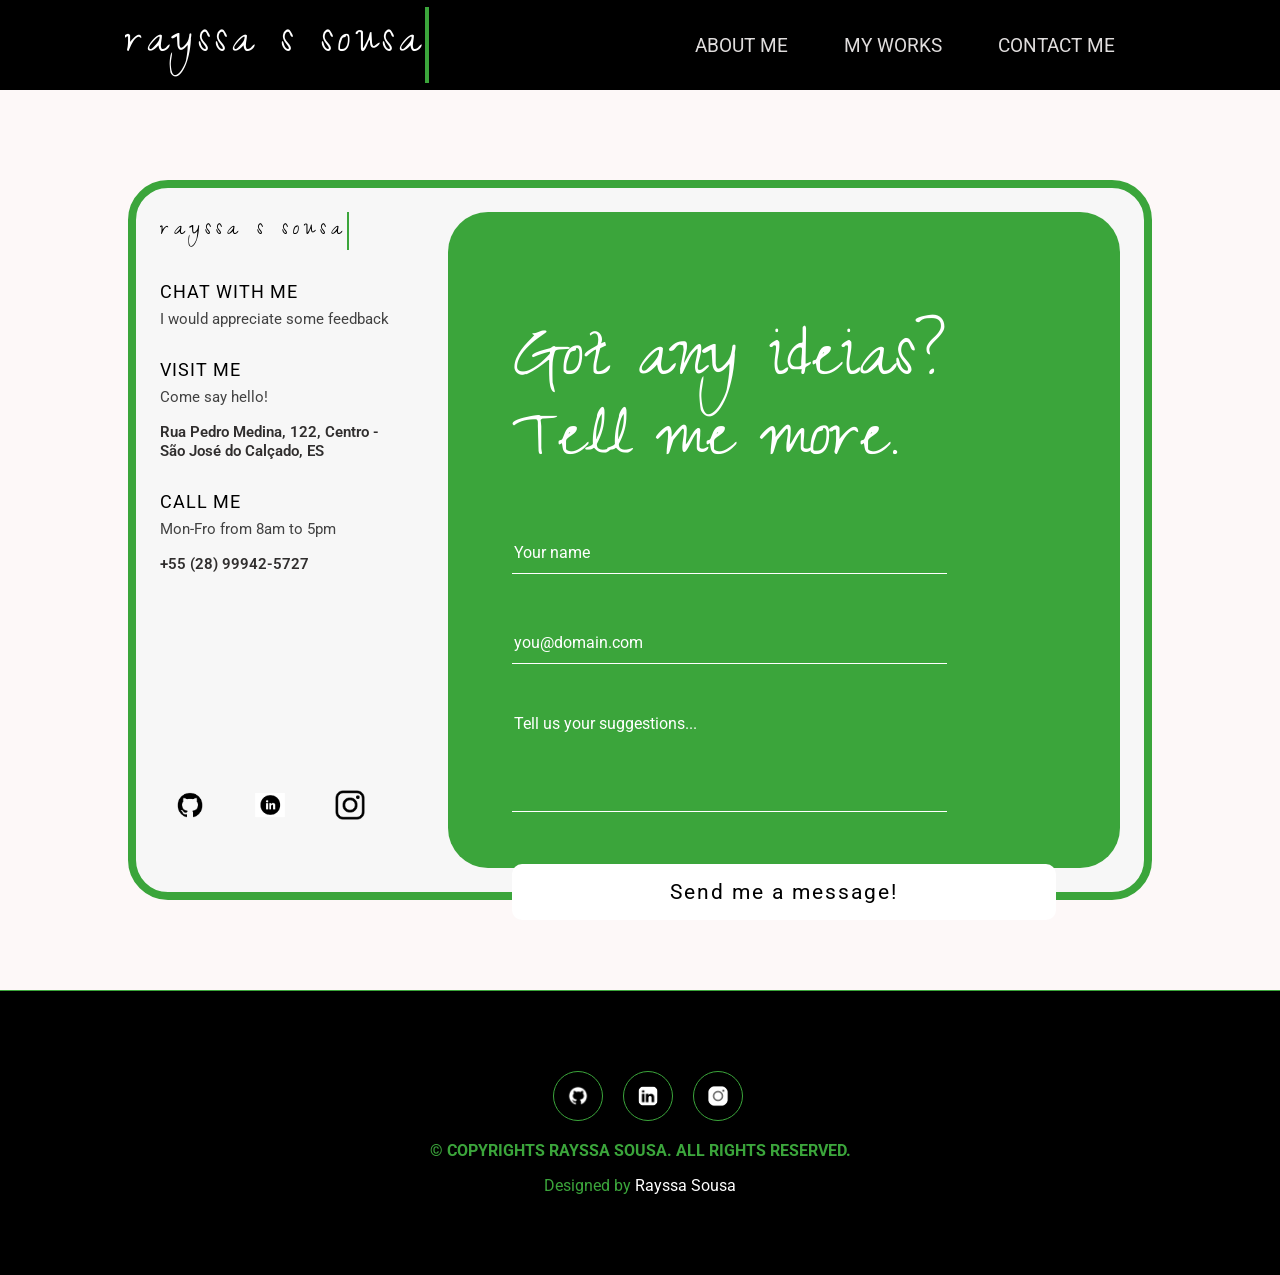
<file: docs/contact-me.html>
<!DOCTYPE html>
<html lang="en">
<head>
    <meta charset="UTF-8">
    <meta name="viewport" content="width=device-width, initial-scale=1.0">
    <title>Contact Me | CodSoft</title>
    <link rel="stylesheet" href="/assets/portfolio/css/mobile-view.css">
    <link rel="stylesheet" href="/assets/portfolio/css/style.css">

    <link rel="preconnect" href="https://fonts.googleapis.com">
    <link rel="preconnect" href="https://fonts.gstatic.com" crossorigin>
    <link href="https://fonts.googleapis.com/css2?family=Kaushan+Script&family=Roboto:ital,wght@0,100;0,300;0,400;0,500;0,700;0,900;1,100;1,300;1,400;1,500;1,700;1,900&family=Zeyada&display=swap" rel="stylesheet">
</head>
<body>
    <header>
        <div class="align-header-content">
            <div class="logo">
                <a href="index.html"><p>RAYSSA S SOUSA</p></a>
            </div>

            <nav>
                <ul class="navigation-content">
                    <a href="about-page.html"><li>About me</li></a>
                    <a href="projects.html"><li>My Works</li></a>
                    <a href="contact-me.html"><li>Contact Me</li></a>
                </ul>
            </nav>

            <div class="drowpdown">
                <button class="dropbtn">
                    <img src="/assets/portfolio/projects/icons8-cardápio-50.png" alt="Menu">
                </button>
                <div class="dropdown-content">
                    <a href="about-page.html"><li>About me</li></a>
                    <a href="projects.html"><li>My Works</li></a>
                    <a href="contact-me.html"><li>Contact Me</li></a>
                </div>
            </div>
        </div>
    </header>

    <main>
        <section class="contact-page">
            <div class="contact-box">
                <div class="section-one">
                    <div class="content-box logo">
                        <p>RAYSSA S SOUSA</p>
                    </div>
                    <div class="content-box-text">
                        <div class="text">
                            <div class="main-text">
                                <div class="contact-icon"></div>
                                <div class="contact-text">
                                    <h2>Chat with me</h2>
                                    <p>I would appreciate some feedback</p>
                                </div>
                            </div>
                        </div>
                        <div class="text">
                            <div class="main-text">
                                <div class="contact-icon"></div>
                                <div class="contact-text">
                                    <h2>Visit Me</h2>
                                    <p>Come say hello!</p>
                                    <span class="bold">Rua Pedro Medina, 122, Centro - São José do Calçado, ES</span>
                                </div>
                            </div>
                        </div>
                        <div class="text">
                            <div class="main-text">
                                <div class="contact-icon"></div>
                                <div class="contact-text">
                                    <h2>Call Me</h2>
                                    <p>Mon-Fro from 8am to 5pm</p>
                                    <span class="bold">
                                        +55 (28) 99942-5727
                                    </span>
                                </div>
                            </div>
                        </div>
                    </div>
                    <div class="content-box social-media-links">
                        <a href="#"><img src="/assets/portfolio/projects/1(1).png" alt=""></a>
                        <a href="#"><img src="/assets/portfolio/projects/2.png" alt=""></a>
                        <a href="#"><img src="/assets/portfolio/projects/Design sem nome.png" alt=""></a>
                    </div>
                </div>
                <div class="section-two">
                    <h1>Got any ideias? Tell me more.</h1>

                    <form method="get">
                        <input type="text" name="nome" id="nome" placeholder="Your name"><br>
                        <input type="email" name="email" id="email" placeholder="you@domain.com"><br>
                        <textarea name="message" id="message" placeholder="Tell us your suggestions..."></textarea>

                        
                        <button type="submit"><a href="mailto:rayssbtx1@gmail.com" target="_blank">Send me a message!</a></button>
                    </form>
                </div>
            </div>
        </section>
    </main>


    <footer class="normal-footer">
        <ul class="social-media-links">
            <a href="#"><img src="/assets/portfolio/projects/icons8-github-96 (1).png" alt=""></a>
            <a href="#"><img src="/assets/portfolio/projects/icons8-linkedin-96 (1).png" alt=""></a>
            <a href="#"><img src="/assets/portfolio/projects/icons8-instagram-96.png" alt=""></a>
        </ul>

        <h4>© Copyrights Rayssa Sousa. All rights reserved.</h4>

        <p>Designed by <span id="destaque">Rayssa Sousa</span></p>
    </footer>

</body>
</html>
</file>
<file: assets/css/style.css>
body{
    margin: 0;
    display: flex;
    justify-content: center;
    align-items: center;
    background-color: #f7f7f7;
}

.calculator-container{
    height: 100vh;
    width: 70vw;
    background-color: white;
    display:flex;
    justify-content: center;
    align-items: center;
}

.calculator-box{
    height: 70%;
    width: 60%;
    background-color: lightblue;
    border-radius: 50px;
    padding: 3rem;
}

#resultado {
    margin: 0;
    margin-right: 2rem;
}

.calculator-display-result{
    width: 100%;
    height: 30%;
    background-color: white;
    border-radius: 30px;
    font-size: 5rem;
    font-weight: bold;
    display: flex;
    justify-content: flex-end;
    align-items: center;
}

.calculator-buttons-area{
    margin-top: 1rem;
    display: grid;
    grid-template-columns: repeat(4, 1fr);
    grid-template-rows: repeat(4, 1fr);
    gap: 1rem;
    height: 70%;
}

.buttons{
    background-color: rgba(0, 0, 139, 0.5);
    border-radius: 30px;
    border: 0;
    font-size: 4rem;
    color: white;
}

.buttons:hover{
    cursor: pointer;
}

.buttons:focus{
    background-color: rgba(0, 0, 139, 0.8);
}

#clear {
    font-size: 3rem;
    font-style: italic;
}

@media only screen and (min-width:630px) and (max-width:1000px) {
    .calculator-container{
        width: 100vw;
    }

    .calculator-box{
        padding: 2rem;
    }

    .calculator-display-result{
        height: 20%;
    }

    .calculator-buttons-area{
        grid-template-columns: repeat(4, 1fr);
    }

    .buttons{
        font-size: 2rem;
    }

    #clear{
        font-size: 1.5rem;
    }
}

@media only screen and (max-width:629px) {
    .calculator-container{
        width: 100vw;
    }

    .calculator-box{
        padding: 2rem;
        width: 80%;
    }

    .calculator-display-result{
        height: 15%;
    }

    .buttons {
        font-size: 2.5rem;
    }

    #clear{
        font-size: 1rem;
    }

    .calculator-box{
        display: flex;
        flex-direction: column;
        justify-content: center;
    }
}
</file>
<file: assets/css/mobile-view.css>
@media only screen and (min-width: 1000px) and (max-width: 1800px){
    .organize-profile-photo{
        display: flex;
        width: 100%;
        justify-content: center;
        margin: 3rem 0;
    }
    
    .profile-outline{
        width: 300px;
        height: 300px;
        border: 10px solid rgb(59, 165, 59);
        position: relative;
        animation: movingPic 4s ease-in-out;
    }
    
    .profile-pic{
        height: 300px;
        width: 300px;
        margin-top: -2rem;
        margin-left: 2rem;
        box-shadow: 8px 8px 100px 10px rgba(0, 0, 0, 0.1);
    }
    .project-display{
        display: flex;
        justify-content: center;
    }
    body{
        margin: 0;
    }
    header{
        width: 100%;
    }
    .align-header-content{
        width: 100%;
    }
    .text-content p{
        font-size: 1.5rem;
        width: 20%;
    }
    .main-page-title{
        text-align: center;
        height: 30%;
    }

    .main-page-title h1{
        font-size: 10rem;
        margin-bottom: 5rem;
    }

    .main-page-content{
        height: 30%;
    }

    .side-spaces{
        width: 100%;
    }

    .about, .works, .galery{
        padding-top: 8rem;
        padding-bottom: 0;
        margin-top: 5rem;
        margin-bottom: 5rem;
        height: fit-content;
    }

    .right-align h2{
        font-size:8rem;
        margin-right: 2rem;
    }

    .left-align button, .row-align-block button {
        background-color: transparent;
        border: 1px solid rgb(105, 184, 105);
        border-radius: 50px;
        padding: 1rem 1.5rem;
        margin-right: 10rem;
    }

    .left-align button a, .row-align-block button a{
        color: rgb(59, 165, 59);
        font-size: 1.5rem;
        font-family: 'Kaushan Script';
    }
    .align-text-left p, .align-text-right p {
        font-size: 1.3rem;
        font-weight: 100;
        margin: 0;
        color: rgb(59, 165, 59);
        margin-top: 2rem;
        width: 80%;
    }

    .margin-r{
        margin-right: 2.5rem;
    }

    .divisor, .divisor-normal{
        display: none;
    }

    .works, .galery{
        margin-right: 0;
    }

    .works{
        border-top: 5px solid rgb(59, 165, 59);
        border-radius: 4rem;
        padding-right: 5rem;
    }

    .project-display img{
        max-width: 75%;
    }

    .previous, .next{
        font-size: 1rem;
    }

    .previous{
        left: 5%;
        top: 95%;
    }

    .next{
        right: 5%;
        top: 95%;
    }

    .footer-img-bg h2{
        position: static;
        font-size: 8rem;
        margin-left: 0;
        margin-right: 2rem;
        background: url('assets/projects/background-main-page.png');
        background-size: contain;
        background-clip: text;
        color: transparent;
        text-shadow: 11px 12px 10px rgba(255, 255, 255, 0.1);
    }

    .footer-nav > .navigation-content li {
        font-size: 1rem;
    }

    .footer-img-bg{
        padding-top: 5rem;
        position: static;
        flex-direction: column;
        justify-content: space-between;
        align-items: center;
    }

    footer{
        height: fit-content;
    }

    .about-text{
        font-size: 1rem;
        margin-top: 3rem;
        width: 70%;
    }

    .agrupacao-info{
        flex-wrap: wrap;
    }

    .my-resume h2{
        margin: 0;
        margin-bottom: 1rem;
    }

    .my-resume::before{
        content: " ";
        height: 0;
    }

    .experience-card .blank-space{
        width: 10%;
        margin-right: 0;
    }

    .resume-timeline h3::before{
        content: " ";
        height: 1px;
        background-color: white;
        width: 100%;
        position: absolute;
        right: 0;
        margin-top: 10px;
        z-index: -1;
    }

    .section-one .social-media-links{
        margin: 0;
    }

    .contact-page .social-media-links img{
        width: 50px;
        padding: 0;
        border: 0;
    }

    .section-two{
        padding: 3rem;
    }

    .section-two h1{
        margin: 0;
        margin-bottom: 2rem;
        font-size: 3rem;
    }

    form input, textarea, form input::placeholder, textarea::placeholder{
        font-size: .9rem;
    }

    textarea{
        height: 70px;
    }

    button a {
        font-size: .9rem;
    }
    
}

@media only screen and (min-width: 850px) and (max-width:999px){

    .organize-profile-photo{
        display: flex;
        width: 100%;
        justify-content: center;
        margin: 3rem 0;
    }
    
    .profile-outline{
        width: 200px;
        height: 200px;
    }
    
    .profile-pic{
        height: 200px;
        width: 200px;
    }
    header{
        width: 100%;
    }

    .main-page{
        width: 100%;
    }

    .text-content{
        height: fit-content;
    }

    .main-page-content{
        height: 10%;
    }

    .text-content p{
        width: 50%;
    }

    .main-page-title{
        height: 50%;
        display: flex;
        align-items: end;
        justify-content: center;
    }

    .main-page-title h1{
        font-size: 7rem;
    }

    .my-resume::before{
        content: "";
        height: 0px;
    }

    .resume-timeline h3::before{
        content: " ";
        height: 1px;
        background-color: white;
        width: 100%;
        position: absolute;
        right: 0;
        margin-top: 10px;
        z-index: -1;
    }


    .agrupacao-info{
        flex-wrap: wrap;
    }

    .about-text{
        width: 70%;
    }

    .blank-space, .experience-left + .blank-space{
        width: 5%;
        margin-right: 1rem;
    }
    .experience-left p + p, .experience-right p + p{
        font-size: 1.1rem;
    }

    .side-spaces{
        width: 100%;
    }

    .about, .works, .galery{
        height: fit-content;
        padding: 0;
        margin-bottom: 5rem;
        padding-top: 2REM;
    }

    .works{
        border-top: 5px solid rgb(59, 165, 59);
        border-radius: 4rem;
    }

    .divisor-normal{
        display: none;
    }

    .about .right-align h2{
        font-size: 7rem;
        margin-left: 3rem;
    }

    .column-align > .right-align{
        justify-content: flex-end;
        margin-right: 5rem;
    }

    .left-align button, .row-align-block button{
        margin: 0;
        margin-right: 5rem;
        margin-top: 3rem;
    }

    .align-text-left p, .align-text-right p{
        font-size: 1.2rem;
        width: 90%;
        text-align: center;
    }

    .divisor{
        display: none;
    }

    .works{
        margin: 3rem 0;
        padding-top: 3REM;
        border-top: 5px solid rgb(59, 165, 59);
        border-radius: 4rem;
    }

    .right-align h2{
        font-size: 7rem;
        margin: 0;
    }

    .galery{
        margin: 3rem 0;
    }

    .galery .align-text-right p{
        margin-left: 2rem;
    }

    .project-display{
        display: flex;
        justify-content: center;
    }

    .project-display img {
        object-fit: cover;
        border-radius: 50px;
        max-width: 80%;
    }

    .previous{
        left: 5%;
    }

    .next{
        right: 5%;
    }

    footer{
        height: fit-content;
    }

    .footer-img-bg h2{
        position: static;
        margin: 0;
        font-size: 5rem;
        text-shadow: -6px 0px 9px rgba(255, 255, 255, 0.1);
    }

    .footer-img-bg{
        padding-top: 3rem;
        flex-direction: column;
        justify-content: space-between;
        align-items: center;
    }

    .contact-box{
        margin: 0;
        width: calc(100% - 10%);
    }

    .social-media-links{
        margin: 0;
    }

    .contact-page .social-media-links img{
        width: 50px;
        border-radius: 50%;
        padding: .2rem;
    }

    .section-two{
        padding: 2rem;
    }

    .section-two h1{
        font-size: 2.5rem;
    }

    form input, textarea, form input::placeholder, textarea::placeholder{
        font-size: .9rem;
    }

    button a{
        font-size: 1rem;
    }

    .cards-projects{
        height: 100%;
        width: 100%;
        top: 50px;
        display: flex;
        flex-wrap: wrap;
        justify-content: center;
        row-gap: 3rem;
        align-items: center;
    }
}

@media only screen and (min-width: 0px) and (max-width:849px){

    .organize-profile-photo{
        display: flex;
        width: 100%;
        justify-content: center;
        margin: 3rem 0;
    }
    
    .profile-outline{
        width: 200px;
        height: 200px;
    }
    
    .profile-pic{
        height: 200px;
        width: 200px;
    }

    .drowpdown{
        position: relative;
        display: inline-block;
    }

    .dropbtn img{
        width: 40px;
        padding: 0;
        cursor: pointer;
    }

    .dropbtn{
        background-color: transparent;
        border: 0;
        padding: 0;
        margin-right: 2rem;
    }

    header nav{
        display: none;
    }

    .dropdown-content{
        display: none;
        position: absolute;
        left: -200%;
        background-color: white;
        min-width: 200px;
        box-shadow: 0px 8px 16px 0px rgba(0,0,0,0.2);
        z-index: 1;
        margin-top: .5rem;
    }

    .divisor-normal{
        display: none;
    }

    .cards-projects{
        height: 100%;
        width: 100%;
        top: 50px;
        display: flex;
        flex-direction: column;
        justify-content: center;
        row-gap: 3rem;
        align-items: center;
    }

    .dropdown-content a li{
        color: rgb(24, 134, 24);
        padding: 1rem 1.5rem;
        text-decoration: none;
        display: block;
        text-transform: uppercase;
        font-weight: bold;
        letter-spacing: 2px;
    }

    .dropdown-content a:hover{
        background-color: rgb(59, 165, 59);
    }

    .drowpdown:hover .dropdown-content{
        display: block;
    }

    .logo p{
        font-size: 1.7rem;
    }

    .main-page{
        background-size: cover;
        background-position: center;
        height: 90vh;
    }

    .scrolling{
        height: fit-content;
        padding-top: 10rem;
    }

    .text-content p{
        width: 80%;
    }

    .scrolling::after, .scrolling p{
        margin: 0;
        margin-right: 0;
    }

    .side-spaces{
        width: 100%;
    }

    .main-page-title{
        display: none;
    }

    .about, .works, .galery{
        margin: 0;
        display: flex;
        flex-direction: column;
        height: fit-content;
        margin: 2rem 0;
    }

    .galery{
        padding: 0;
        padding-top: 2rem;
    }

    .divisor{
        display: none;
    }

    .column-align{
        width: 100%;
    }

    .column-align > .right-align {
        justify-content: center;
        align-items: center;
        text-align: center;
    }

    .right-align h2{
        font-size: 6rem;
    }

    .about{
        padding: 0;
        padding-top: 2rem;
        border: 5px solid rgb(59, 165, 59);
        border-radius: 4rem;
        border-bottom: 0;
        border-left: 0;
        border-right: 0;
    }
    .about h2{
        margin-bottom: 3rem;
    }

    .left-align button, .row-align-block button {
        margin: 0;
        margin-bottom: 1rem;
    }

    .left-align button a, .row-align-block button a{
        font-size: 1.3rem;
    }

    .column-align > .left-align{
        text-align: center;
    }

    .align-text-left p, .align-text-right p {
        width: 70%;
        font-size: 1rem;
        text-align: center;
    }

    .row-align{
        justify-content: center;
    }

    .align-text-right {
        text-align: center;
        margin: 1.5rem 0;
    }
    footer{
        height: fit-content;
    }

    .footer-img-bg{
        align-items: center;
        position: static;
        flex-direction: column;
        justify-content: space-between;
    }

    .footer-img-bg h2{
        font-size: 3rem;
        margin: 0;
        position: static;
        background: url('assets/projects/background-main-page.png');
        background-size: contain;
        background-position: top;
        background-clip: text;
        font-size: 5rem;
    }

    .footer-nav > .navigation-content li{
        color: rgb(179, 174, 174);
    }

    .agrupacao-info{
        flex-wrap: wrap;
    }

    .about-text{
        width: 70%;
    }

    .my-resume::before{
        content: "";
        height: 0px;
    }

    .blank-space, .experience-left + .blank-space{
        width: 5%;
        margin-right: 1rem;
    }

    .resume-timeline h3::before{
        content: " ";
        height: 1px;
        background-color: white;
        width: 100%;
        position: absolute;
        right: 0;
        margin-top: 10px;
        z-index: -1;
    }

    .experience-left p+ p, .experience-right p+p{
        width: 80%;
    }

    .section-one .logo p{
        font-size: 1rem;
        font-weight: bold;
    }

    .contact-box{
        margin: 0;
        width: calc(100% - 5%);
        height: 90vh;
    }

    .social-media-links{
        margin: 0;
    }

    .contact-page .social-media-links img{
        padding: .2rem;
        border-radius: 50%;
        width: 40px;
    }

    .section-two{
        padding: 1.5rem;
    }

    .section-two h1{
        font-size: 2.5rem;
    }

    form input, form input::placeholder, textarea, textarea::placeholder{
        font-size: .9rem;
    }

    textarea{
        height: 80px;
    }

    button a {
        font-size: 1rem;
    }
}
</file>
<file: assets/portfolio/css/style.css>
body, a {
    margin: 0;
    text-decoration: none;
}

*{
    color: white;
    font-family: 'Roboto';
    box-sizing: border-box;
}

*::selection{
    background-color: rgb(59, 165, 59);
    color: black;
}

body.loaded::-webkit-scrollbar {
    background: rgb(59, 149, 59);
    width: 5px;
  }
  body::-webkit-scrollbar {
    background: rgb(4, 66, 4);
    width: 5px;
  }
  body::-webkit-scrollbar-thumb {
    background: rgb(146, 223, 146);
  }

main{
    background-color: black;
}

header{
    height: 10vh;
    background-color: black;
}

.align-header-content{
    display: flex;
    justify-content: space-around;
    align-items: center;
    height: 100%;
}

.logo p{
    overflow: hidden;
    border-right: .10em solid rgb(59, 165, 59);
    white-space: nowrap;
    font-size: 3rem;
    font-family: 'Zeyada';
    letter-spacing: 5px;
    text-transform: lowercase;
    margin: 0 auto;
    font-weight: normal;
    animation: typingEffect 3s steps(20,end), cursorEffect .65s step-end infinite;
}

@keyframes typingEffect {
    from{
        width: 0;
    } to {
        width: 100%;
    }
}

@keyframes cursorEffect {
    from, to {
        border-color: transparent;
    } 50% {
        border-color: rgb(59, 165, 59);
    }
}

.navigation-content{
    margin: 0;
    padding: 0;
    display: flex;
    align-items: center;
}

.navigation-content li{
    margin-right: 1.5rem;
    padding: 1rem;
    list-style: none;
    text-transform: uppercase;
    font-family: 'Roboto';
    font-size: 1.2rem;
    color: #e0dddd;
    font-weight: normal;
}

.navigation-content li:hover{
    color: black;
    background-color: white;
    transition: 2s ease;
}

.main-page{
    height: 100vh;
    display: flex;
    flex-direction: column;
}

.main-page-content{
    height: 20%;
    display: flex;
    flex-direction: column;
}

.text-content p{
    width: 20%;
    font-size: 1.5rem;
    font-weight: normal;
    color: #e0dddd;
    margin-left: 2rem;
}

.social-media-links{
    margin: 0;
    margin-left: 2rem;
}

.social-media-links img {
    width: 50px;
    margin-right: 1rem;
    background-color: transparent;
    border: 1px solid rgb(59, 165, 59);
    padding: .8rem;
    border-radius: 50%;
}

.scrolling{
    display: flex;
    flex-direction: column;
    align-items: flex-end;
    font-size: 1.5rem;
    color: #e0dddd;
    margin-right: 5rem;
}

.scrolling p{
    font-family: 'Kaushan Script';
}

.main-page-title{
    text-align: center;
    height: 5%
}

.main-page-title h1{
    font-size: 15rem;
    letter-spacing: 1rem;
    margin: 0;
    background: url('assets/projects/background-main-page.png');
    background-size: contain;
    background-clip: text;
    color: transparent;
    filter: brightness(2);
    font-weight: 600;
}

.main-page-title{
    background-size: scale-down;
    background-position: bottom;
}

.about, .works, .galery{
    padding-top:7rem;
    height: 55vh;
    background-color: black;
    display: flex;
}

.about{
    margin-bottom: 15rem;
    border-top: 5px solid rgb(59, 165, 59);
    border-radius: 4rem;
}
.galery{
    padding: 7rem;
    border-top: 5px solid rgb(59, 165, 59);
    border-radius: 4rem;
    margin-right: 0;
    padding-bottom: 5rem;
}

.divisor-normal{
    height: 5px;
    background-color: rgb(59, 165, 59);
}

.works{
    padding-right: 10rem;
    margin-bottom: 5rem;
}

.works ~.divisor-normal{
    display: none;
}

.column-align {
    width: 50%;
}

.row-align{
    height: 50%;
    display: flex;
    justify-content: flex-end;
}

.row-align-block{
    display: block;
    text-align: right;
    height: 50%;
}

.right-align h2{
    text-align: right;
    text-transform: lowercase;
    margin: 0;
    font-size: 10rem;
    color: rgb(67, 182, 67);
}

.column-align > .left-align{
    text-align: right;
    display: block;
}

.column-align > .right-align{
    justify-content: flex-end;
    align-items: end;
}

.left-align button, .row-align-block button{
    
    background-color: transparent;
    border: 1px solid rgb(105, 184, 105);
    border-radius: 50px;
    padding: 1rem 1.5rem;
    margin-right: 20rem;
}

.left-align button a, .row-align-block button a{
    color: rgb(59, 165, 59);
    font-size: 2rem;
    font-family: 'Kaushan';
}

.left-align button:hover, .row-align-block button:hover{
    background-color: rgb(59, 165, 59);
    transition: 1s ease;
    cursor:pointer;
}

.left-align button a:hover, .row-align-block button a:hover{
    color: white;
    transition: 1s ease;
    cursor:pointer;
}

.align-text-left p, .align-text-right p{
    font-size: 1.5rem;
    font-weight: 100;
    margin: 0;
    color: rgb(59, 165, 59);
    margin-top: 2rem;
}

.align-text-right{
    text-align: right;
}

.side-spaces{
    width: 1400px;
    background-color: black;
    margin-right: auto;
    margin-left: auto;
}

.divisor {
    height: 5px;
    width: 30%;
    background-color: rgb(59, 165, 59);
    transform: rotate(90deg);
    margin-left: auto;
    margin-right: auto;
}

.row-align-block button{
    margin-top: 5rem;
}

footer{
    height: fit-content;
}

.footer-img-bg{
    height: 60vh;
    position: relative;
    text-align: center;
    display: flex;
    flex-direction: column;
    justify-content: space-around;
    align-items: center;
}

.footer-img-bg h2{
    margin: 0;
    text-transform: uppercase;
    font-size: 10rem;
    letter-spacing: 1rem;
    filter: brightness(2);
    font-weight: 600;
    margin-left: 8rem;
}

.footer-nav{
    width: 100%;
    padding-bottom: 2rem;
}

.footer-nav > .navigation-content{
    width: 100%;
    justify-content: space-around;
}

.footer-nav > .navigation-content li {
    font-size: 1.5rem;
}

.footer-nav > .navigation-content li:hover{
    color: white;
    background-color: transparent;
}

.intro-section{
    height: fit-content;
    display: flex;
    padding: 5rem 0;
    background-color: rgba(59, 165, 59, 0.5);
}

.organize-page{
    margin-left: auto;
    margin-right: auto;
    text-align: center;
}

.organize-page h1{
    text-transform: uppercase;
    font-weight: normal;
    font-weight: normal;
    font-size: 3rem;
}

#bold-destaque{
    color: rgb(146, 223, 146);
    font-weight: bold;
}

.agrupacao-info{
    display: flex;
    align-items: center;
    justify-content: center;
    text-align: left;
}

.personal-info{
    width: 20%;
    margin-right: 5rem;
    margin-left: 3rem;
    margin-bottom: 1rem;
}

.personal-info p, .personal-info-label h2, .about-text h2, .about-text p{
    font-family: monospace;
    font-size: 1.2rem;
}

.personal-info-label h2{
    font-size: 1.5rem;
    font-weight: 600;
}

.about-text{
    width: 30%;
    text-align: left;
}

.my-resume {
    flex-direction: column;
    position: relative;
    z-index: 0;
    background-color: rgba(59, 165, 59, 0.5);
    text-align: center;
}

.my-resume h2{
    font-size: 3rem;
    font-weight: normal;
    text-transform: uppercase;
    margin: 0;
    margin-bottom: 0;
}

.my-resume h2 + a p{
    text-transform: uppercase;
    color: rgb(146, 223, 146);
    font-size: 1.1rem;
}

.my-resume h2 + a p:hover{
    text-shadow: 1px 1px 5px rgb(146, 223, 146);
    transition: 1s ease;
}

.my-resume::before{
    content: " ";
    position: absolute;
    top: 50%;
    width: 100%;
    height: 2px;
    background-color: rgb(146, 223, 146);
    transform: rotate(90deg);
    z-index: -1;
    display: block;
    margin-top: 5rem;
    margin-right: 1rem;
}

.resume-timeline{
    text-align: center;
}

.resume-timeline h3{
    text-transform: uppercase;
    background-color: #f1f1f1;
    display: inline-block;
    padding: 0.5rem 1rem;
    color: black;
    border-radius: 10px;
    font-weight: normal;
    font-family: monospace;
    font-size: 1.5rem;
}

.experience-card{
    display: flex;
}
.experience-left, .blank-space, .experience-right {
    width: 100%;
}
.experience-left, .experience-right{
    margin: 3.5rem 0;
    display: flex;
    align-items: flex-end;
    flex-direction: column;
}

.experience-left + .blank-space {
    margin: 0;
    margin-right: 7rem;
    display: flex;
    justify-content: flex-start;
    align-items: center;
}

.experience-left, .blank-space{
    width: 100%;
}

.experience-left {
    text-align: right;
    margin: 4.5rem 0;
    display: flex;
    align-items: flex-end;
    flex-direction: column;
    padding-right: 2rem;
}

.experience-left h4, .experience-left p, .experience-right h4, .experience-right p {
    font-family: monospace;
    letter-spacing: 2px;
}

.experience-left h4, .experience-right h4 {
    font-size: 2rem;
    font-weight: normal;
    margin: 0;
    margin-bottom: 1rem;
}

.experience-left p + p, .experience-right p + p {
    width: 60%;
    line-height: 1.5;
}

.experience-right {
    text-align: left;
    align-items: flex-start;
    padding-left: 2rem;
}

.my-skills{
    text-align: center;
    padding: 10rem 0;
}

.my-skills h2{
    color: white;
    font-family: monospace;
    font-size: 3rem;
    font-weight: normal;
}

.grid-align-skills{
    height: 100%;
    width: 70%;
    margin-left: auto;
    margin-right: auto;
    display: flex;
    align-items: center;
    border-top: 1px solid white;
}

.grid-skills{
    height: 50%;
    width: 100%;
    display: grid;
    grid-template-rows: repeat(3, 1FR);
    padding-top: 5rem;
}

.skill-set{
    width: 50%;
    margin-left: auto;
    margin-right: auto;
}

.progress-header{
    display: flex;
    justify-content: space-between;
}

.progress-header h3{
    margin: 0;
    text-align: left;
    margin-bottom: 2rem;
    font-family: monospace;
    color: white;
    font-size: 1.5rem;
    font-weight: normal;
    letter-spacing: 2px;
}

.progress-header p{
    color: white;
    font-size: 1.5rem;
    font-weight: normal;
    font-family: monospace;
}

.progress-bar-bg{
    margin-left: auto;
    margin-right: auto;
    height: 5px;
    background-color: rgba(245, 245, 245, 0.8);
    border-radius: 20px;
}

.progress-bar-animation{
    transition: all .5s ease-in;
    background-image: linear-gradient(45deg, rgba(255, 255, 255, 0.25) 25%, transparent 25%, transparent 50%, rgba(255, 255, 255, 0.25) 50%, rgba(255, 255, 255, 0.25) 75%, transparent 75%, transparent);
    background-size: 40px 40px;
    animation: progress-stripes 2s linear infinite;
}

.progress-bar {
    height: 100%;
    border-radius: 20px;
}

.purple-width{
    width: 15%;
    background-color: purple;
}

.blue-width{
    width: 90%;
    background-color: blue;
}

.green-width{
    width: 100%;
    background-color: rgb(17, 156, 17);
}

@keyframes progress-stripes{
    0%{
        background-position: 40px 0;
    } 100%{
        background-position: 0 0;
    }
}

.normal-footer{
    background-color: black;
    height: fit-content;
    display: flex;
    flex-direction: column;
    align-items: center;
    padding: 5rem 0;
    border-top: 1px solid rgb(59, 165, 59);
}

ul{
    padding: 0;
    margin: 0;
}

footer h4{
    text-transform: uppercase;
    color: rgb(59, 165, 59);
    margin: 1rem 0;
}

footer p{
    margin: 0;
    color: rgb(59, 165, 59);
}

#destaque{
    color: white;
    cursor: pointer;
}

.destaque-experiencias{
    display: none;
}

.drowpdown{
    display: none;
}

.organize-profile-photo{
    display: flex;
    width: 100%;
    justify-content: center;
    margin: 3rem 0;
}

.box{
    display: flex;
    flex-direction: column;
    align-items: center;
    height: fit-content;
    position: relative;
    background-color: rgba(59, 165, 59, 0.7);
    padding: 5rem 0;
}

.box h2{
    font-size: 3rem;
    margin: 0;
    margin-bottom: 4rem;
    font-family: kaushan;
    color: rgb(173, 240, 173);
    font-weight: normal;
    text-transform: uppercase;
}

.cards-projects{
    height: 100%;
    width: 100%;
    top: 50px;
    display: flex;
    flex-direction: row;
    column-gap: 3rem;
    justify-content: center;
    row-gap: 3rem;
    align-items: center;
}

.cards{
    height: 300px;
    width: 300px;
    border-radius: 50px;
    background-color: white;
    position: relative;
    z-index: 1;
    perspective: 1000px;


    &:hover .card1, &:hover .card2, &:hover .card3{
        transform: rotateX(9deg) translateY(-26px);

        &::after{
            transform: translateY(0%);
        }
    } 

    &::before{
        display: block;
        content: "";
        color: white;
        position: absolute;
        top: 5%;
        width: 90%;
        height: 90%;
        background: rgb(0,0,0, 0.5);
        border-radius: 50px;
        will-change: opacity;
        transform-origin: top center;
        transform: skewX(.001deg);
        transition: transform .35s ease-in-out, opacity .5s ease-in-out;
    }

    &:hover::before{
        opacity: 1;
        transform: rotateX(9deg) translateY(-10px) scale(1.15);
    }
}

.card1, .card2, .card3{
    border-radius: 50px;
    position: absolute;
    z-index: 1;
    top: 0;
    left: 0;
    width: 100%;
    height: 100%;
    overflow: hidden;
    perspective-origin: 50% 50%;
    transform-style: preserve-3d;
    transform-origin: top center;
    will-change: transform;
    transform: skewX(.001deg);
    transition: transform .35s ease-in-out;

    &::after{
        display: block;
        content: "";
        position: absolute;
        z-index: 100;
        top: 0;
        left: 0;
        width: 100%;
        height: 120%;
        background: linear-gradient(226deg, rgba(255,255,255,0.4) 0%, rgba(255,255,255,0.4) 35%, rgba(255,255,255,0.2) 42%, rgba(255,255,255,0) 60%);
        transform: translateY(-30%);
        will-change: transform;
        transition: transform .65s cubic-bezier(0.18, 0.9, 0.58, 1);
    }
}

.profile-outline{
    width: 400px;
    height: 400px;
    border: 10px solid rgb(59, 165, 59);
    position: relative;
    animation: movingPic 4s ease-in-out;
}

.profile-pic{
    height: 400px;
    width: 400px;
    margin-top: -3.5rem;
    margin-left: 3rem;
    box-shadow: 8px 8px 100px 10px rgba(0, 0, 0, 0.1);
}

.green-bg{
    background-color: rgba(59, 165, 59, 0.5);
}

.flex-align{
    display: flex;flex-direction: row;
    justify-content: center;
    align-items: center;
    overflow: hidden;
    height: 55vh;

    font-family: 'Roboto';
    transition: .25s;

    margin: 0 2rem;

    
}

.options-box{
    display: flex;
    flex-direction: row;
    align-items: stretch;
    overflow: hidden;

    min-width: 600px;
    max-width: 900px;
    width: calc(100% - 100px);
    height: 400px;

    position: absolute;
}


.option{
    position: relative;
    overflow: hidden;

    min-width: 60px;
    margin: 10px;

    background-size: auto 120%;
    background-position: center;

    cursor: pointer;

    transition:.5s cubic-bezier(0.05, 0.61, 0.41, 0.95);
    box-shadow: 8px 4px 7px -5px rgba(255, 255, 255, 0.3);
}

.options-box > .active{
    flex-grow: 10000;
    transform: scale(1);

    max-width: 600px;
    margin: 0px;
    border-radius: 40px;

    background-size: contain;
}

.options-box > .active .shadow{
    box-shadow:inset 0 -120px 120px -125px black;;
}

.options-box > .active .label{
    top: 70%;
    left: 20px;
    .info > h3{
        left: 0;
        opacity: 1;
        text-align: left;
    }
}

.option:not(.active){
    flex-grow: 1;

    background-size: cover;

    border-radius: 30px;
}

.option:not(.active) .shadow{
    box-shadow: inset 0 -20px 20px 5px rgba(0, 0, 0, 0.4);
}

.option:not(.active) .label{
    bottom: 10px;
    left: 10px;
    .info > h3 {
        text-align: left;
        opacity: 0;
    }
}

.shadow{
    position: absolute;
    bottom: 0;
    left: 0;
    right: 0;

    height: 120px;

    transition:.5s cubic-bezier(0.05, 0.61, 0.41, 0.95);
}

.label{
    display: flex;
    position: absolute;
    right: 0;

    height: 40px;
    transition:.5s cubic-bezier(0.05, 0.61, 0.41, 0.95);

}
.icon{
    display: flex;
    flex-direction: column;
    justify-content: center;

    margin-left: 10px;

    color: white;

    white-space: pre;
}

.icon > h3{
    position: relative;
    transition:.5s cubic-bezier(0.05, 0.61, 0.41, 0.95), opacity .5s ease-out;
}

.main{
    font-weight: bold;
    font-size: 1.2rem;
    font-family: monospace;
}

.sub{
    transition-delay: .1s;
    font-family: monospace;
}

.areas-expertise{
    text-align: center;
    padding: 5rem 0;
}

.areas-expertise h2{
    font-family: monospace;
    font-size: 3rem;
    font-weight: normal;
}

.contact-page{
    height: 100vh;
    background-color: #fdf8f8;
    display: flex;
    justify-content: center;
    align-items: center;
}

.contact-box{
    max-width: 1400px;
    min-width: 300px;
    width: calc(100% - 20%);
    height: 80vh;
    margin: 0 2rem;
    border: 8px solid rgb(59, 165, 59);
    border-radius: 40px;
    display: flex;
    padding: 1.5rem;
    background-color: #f7f7f7;
}

.section-two, .section-one{
    border-radius: 40px;
}

.section-one{
    width: 30%;
    height: 100%;
}

.section-one .logo p{
    color: black;
    font-size: 1.5rem;
    width: fit-content;
    margin: 0;
    animation: typingEffect 3s steps(20,end), cursorEffect .35s step-end;
}

.content-box-text{
    height: 80%;
    padding: 2rem 0;
}

.contact-text h2, .contact-text p, .contact-text span{
    color: black;
}

.contact-text h2{
    font-size: 1.1rem;
    margin: 0;
    font-weight: normal;
    letter-spacing: 1px;
    text-transform: uppercase;
}

.contact-text p{
    margin: 0;
    margin-top: .5rem;
    margin-bottom: 1rem;
    font-size: .925rem;
    color: rgb(66, 66, 66);
}

.contact-text span{
    font-size: .925rem;
    font-weight: 600;
    color: rgb(48, 46, 46);
}

.text{
    width: 80%;
    margin-bottom: 2rem;
}

.contact-page .social-media-links img {
    padding: .5rem;
    width: 60px;
    border-radius: 5px;
}

.logo{
    width: fit-content;
}


.section-two{
    width: 70%;
    padding: 4rem;
    height: 100%;
    background-color: rgb(59, 165, 59);
    display: flex;
    flex-direction: column;
    justify-content: flex-start;
}

.section-two h1{
    margin: 0;
    font-size: 5rem;
    line-height: 1;
    font-weight: normal;
    font-family: 'Zeyada';
    margin: 3rem 0;
}

form{
    width: 100%;
    height: 40%;
}

form input, textarea{
    width: 80%;
    height: 20%;
    margin-bottom: 3rem;
    background-color: transparent;
    border: 0;
    border-bottom: 1px solid white;
    outline: none;
    font-size: 1rem;
}

form input::selection, textarea::selection{
    background-color: white;
    color: black;
}

textarea{
    height: 100px;
    resize: none;
}

form input::placeholder, textarea::placeholder{
    font-size: 1rem;
    color: white;
}

form button{
    width: 100%;
    padding: 1rem 0;
    background-color: white;
    border: 0;
    border-radius: 10px;
    font-size: 1rem;
}

button a {
    color: black;
    font-size: 1.3rem;
    letter-spacing: 2px;
    display: block;
    width: 100%;
}

@keyframes movingPic{
    0%{
        transform: scale(0.1);
    } 100%{
        transform: scale(1);
    }
}

@media screen and (max-width: 718px) {
    .options-box {
        min-width: 520px;
    }
    .options-box .option:nth-child(5) {
        display: none;
    }
}

@media screen and (max-width: 638px) {
    .options-box {
        min-width: 440px;
    }
    .options-box .option:nth-child(4) {
        display: none;
    }
}

@media screen and (max-width: 558px) {
    .options-box {
        min-width: 360px;
    }
    .options-box .option:nth-child(3) {
        display: none;
    }
}

@media screen and (max-width: 478px) {
    .options-box {
        min-width: 280px;
    }
    .options-box .option:nth-child(2) {
        display: none;
    }
}

@import url("https://fonts.googleapis.com/css2?family=Inter:wght@400;500;600;700&family=Oswald:wght@500&display=swap");
</file>
<file: assets/portfolio/css/mobile-view.css>
@media only screen and (min-width: 1000px) and (max-width: 1800px){
    .organize-profile-photo{
        display: flex;
        width: 100%;
        justify-content: center;
        margin: 3rem 0;
    }
    
    .profile-outline{
        width: 300px;
        height: 300px;
        border: 10px solid rgb(59, 165, 59);
        position: relative;
        animation: movingPic 4s ease-in-out;
    }
    
    .profile-pic{
        height: 300px;
        width: 300px;
        margin-top: -2rem;
        margin-left: 2rem;
        box-shadow: 8px 8px 100px 10px rgba(0, 0, 0, 0.1);
    }
    .project-display{
        display: flex;
        justify-content: center;
    }
    body{
        margin: 0;
    }
    header{
        width: 100%;
    }
    .align-header-content{
        width: 100%;
    }
    .text-content p{
        font-size: 1.5rem;
        width: 20%;
    }
    .main-page-title{
        text-align: center;
        height: 30%;
    }

    .main-page-title h1{
        font-size: 10rem;
        margin-bottom: 5rem;
    }

    .main-page-content{
        height: 30%;
    }

    .side-spaces{
        width: 100%;
    }

    .about, .works, .galery{
        padding-top: 8rem;
        padding-bottom: 0;
        margin-top: 5rem;
        margin-bottom: 5rem;
        height: fit-content;
    }

    .right-align h2{
        font-size:8rem;
        margin-right: 2rem;
    }

    .left-align button, .row-align-block button {
        background-color: transparent;
        border: 1px solid rgb(105, 184, 105);
        border-radius: 50px;
        padding: 1rem 1.5rem;
        margin-right: 10rem;
    }

    .left-align button a, .row-align-block button a{
        color: rgb(59, 165, 59);
        font-size: 1.5rem;
        font-family: 'Kaushan Script';
    }
    .align-text-left p, .align-text-right p {
        font-size: 1.3rem;
        font-weight: 100;
        margin: 0;
        color: rgb(59, 165, 59);
        margin-top: 2rem;
        width: 80%;
    }

    .margin-r{
        margin-right: 2.5rem;
    }

    .divisor, .divisor-normal{
        display: none;
    }

    .works, .galery{
        margin-right: 0;
    }

    .works{
        border-top: 5px solid rgb(59, 165, 59);
        border-radius: 4rem;
        padding-right: 5rem;
    }

    .project-display img{
        max-width: 75%;
    }

    .previous, .next{
        font-size: 1rem;
    }

    .previous{
        left: 5%;
        top: 95%;
    }

    .next{
        right: 5%;
        top: 95%;
    }

    .footer-img-bg h2{
        position: static;
        font-size: 8rem;
        margin-left: 0;
        margin-right: 2rem;
        background: url('assets/projects/background-main-page.png');
        background-size: contain;
        background-clip: text;
        color: transparent;
        text-shadow: 11px 12px 10px rgba(255, 255, 255, 0.1);
    }

    .footer-nav > .navigation-content li {
        font-size: 1rem;
    }

    .footer-img-bg{
        padding-top: 5rem;
        position: static;
        flex-direction: column;
        justify-content: space-between;
        align-items: center;
    }

    footer{
        height: fit-content;
    }

    .about-text{
        font-size: 1rem;
        margin-top: 3rem;
        width: 70%;
    }

    .agrupacao-info{
        flex-wrap: wrap;
    }

    .my-resume h2{
        margin: 0;
        margin-bottom: 1rem;
    }

    .my-resume::before{
        content: " ";
        height: 0;
    }

    .experience-card .blank-space{
        width: 10%;
        margin-right: 0;
    }

    .resume-timeline h3::before{
        content: " ";
        height: 1px;
        background-color: white;
        width: 100%;
        position: absolute;
        right: 0;
        margin-top: 10px;
        z-index: -1;
    }

    .section-one .social-media-links{
        margin: 0;
    }

    .contact-page .social-media-links img{
        width: 50px;
        padding: 0;
        border: 0;
    }

    .section-two{
        padding: 3rem;
    }

    .section-two h1{
        margin: 0;
        margin-bottom: 2rem;
        font-size: 3rem;
    }

    form input, textarea, form input::placeholder, textarea::placeholder{
        font-size: .9rem;
    }

    textarea{
        height: 70px;
    }

    button a {
        font-size: .9rem;
    }
    
}

@media only screen and (min-width: 850px) and (max-width:999px){

    .organize-profile-photo{
        display: flex;
        width: 100%;
        justify-content: center;
        margin: 3rem 0;
    }
    
    .profile-outline{
        width: 200px;
        height: 200px;
    }
    
    .profile-pic{
        height: 200px;
        width: 200px;
    }
    header{
        width: 100%;
    }

    .main-page{
        width: 100%;
    }

    .text-content{
        height: fit-content;
    }

    .main-page-content{
        height: 10%;
    }

    .text-content p{
        width: 50%;
    }

    .main-page-title{
        height: 50%;
        display: flex;
        align-items: end;
        justify-content: center;
    }

    .main-page-title h1{
        font-size: 7rem;
    }

    .my-resume::before{
        content: "";
        height: 0px;
    }

    .resume-timeline h3::before{
        content: " ";
        height: 1px;
        background-color: white;
        width: 100%;
        position: absolute;
        right: 0;
        margin-top: 10px;
        z-index: -1;
    }


    .agrupacao-info{
        flex-wrap: wrap;
    }

    .about-text{
        width: 70%;
    }

    .blank-space, .experience-left + .blank-space{
        width: 5%;
        margin-right: 1rem;
    }
    .experience-left p + p, .experience-right p + p{
        font-size: 1.1rem;
    }

    .side-spaces{
        width: 100%;
    }

    .about, .works, .galery{
        height: fit-content;
        padding: 0;
        margin-bottom: 5rem;
        padding-top: 2REM;
    }

    .works{
        border-top: 5px solid rgb(59, 165, 59);
        border-radius: 4rem;
    }

    .divisor-normal{
        display: none;
    }

    .about .right-align h2{
        font-size: 7rem;
        margin-left: 3rem;
    }

    .column-align > .right-align{
        justify-content: flex-end;
        margin-right: 5rem;
    }

    .left-align button, .row-align-block button{
        margin: 0;
        margin-right: 5rem;
        margin-top: 3rem;
    }

    .align-text-left p, .align-text-right p{
        font-size: 1.2rem;
        width: 90%;
        text-align: center;
    }

    .divisor{
        display: none;
    }

    .works{
        margin: 3rem 0;
        padding-top: 3REM;
        border-top: 5px solid rgb(59, 165, 59);
        border-radius: 4rem;
    }

    .right-align h2{
        font-size: 7rem;
        margin: 0;
    }

    .galery{
        margin: 3rem 0;
    }

    .galery .align-text-right p{
        margin-left: 2rem;
    }

    .project-display{
        display: flex;
        justify-content: center;
    }

    .project-display img {
        object-fit: cover;
        border-radius: 50px;
        max-width: 80%;
    }

    .previous{
        left: 5%;
    }

    .next{
        right: 5%;
    }

    footer{
        height: fit-content;
    }

    .footer-img-bg h2{
        position: static;
        margin: 0;
        font-size: 5rem;
        text-shadow: -6px 0px 9px rgba(255, 255, 255, 0.1);
    }

    .footer-img-bg{
        padding-top: 3rem;
        flex-direction: column;
        justify-content: space-between;
        align-items: center;
    }

    .contact-box{
        margin: 0;
        width: calc(100% - 10%);
    }

    .social-media-links{
        margin: 0;
    }

    .contact-page .social-media-links img{
        width: 50px;
        border-radius: 50%;
        padding: .2rem;
    }

    .section-two{
        padding: 2rem;
    }

    .section-two h1{
        font-size: 2.5rem;
    }

    form input, textarea, form input::placeholder, textarea::placeholder{
        font-size: .9rem;
    }

    button a{
        font-size: 1rem;
    }

    .cards-projects{
        height: 100%;
        width: 100%;
        top: 50px;
        display: flex;
        flex-wrap: wrap;
        justify-content: center;
        row-gap: 3rem;
        align-items: center;
    }
}

@media only screen and (min-width: 0px) and (max-width:849px){

    .organize-profile-photo{
        display: flex;
        width: 100%;
        justify-content: center;
        margin: 3rem 0;
    }
    
    .profile-outline{
        width: 200px;
        height: 200px;
    }
    
    .profile-pic{
        height: 200px;
        width: 200px;
    }

    .drowpdown{
        position: relative;
        display: inline-block;
    }

    .dropbtn img{
        width: 40px;
        padding: 0;
        cursor: pointer;
    }

    .dropbtn{
        background-color: transparent;
        border: 0;
        padding: 0;
        margin-right: 2rem;
    }

    header nav{
        display: none;
    }

    .dropdown-content{
        display: none;
        position: absolute;
        left: -200%;
        background-color: white;
        min-width: 200px;
        box-shadow: 0px 8px 16px 0px rgba(0,0,0,0.2);
        z-index: 1;
        margin-top: .5rem;
    }

    .divisor-normal{
        display: none;
    }

    .cards-projects{
        height: 100%;
        width: 100%;
        top: 50px;
        display: flex;
        flex-direction: column;
        justify-content: center;
        row-gap: 3rem;
        align-items: center;
    }

    .dropdown-content a li{
        color: rgb(24, 134, 24);
        padding: 1rem 1.5rem;
        text-decoration: none;
        display: block;
        text-transform: uppercase;
        font-weight: bold;
        letter-spacing: 2px;
    }

    .dropdown-content a:hover{
        background-color: rgb(59, 165, 59);
    }

    .drowpdown:hover .dropdown-content{
        display: block;
    }

    .logo p{
        font-size: 1.7rem;
    }

    .main-page{
        background-size: cover;
        background-position: center;
        height: 90vh;
    }

    .scrolling{
        height: fit-content;
        padding-top: 10rem;
    }

    .text-content p{
        width: 80%;
    }

    .scrolling::after, .scrolling p{
        margin: 0;
        margin-right: 0;
    }

    .side-spaces{
        width: 100%;
    }

    .main-page-title{
        display: none;
    }

    .about, .works, .galery{
        margin: 0;
        display: flex;
        flex-direction: column;
        height: fit-content;
        margin: 2rem 0;
    }

    .galery{
        padding: 0;
        padding-top: 2rem;
    }

    .divisor{
        display: none;
    }

    .column-align{
        width: 100%;
    }

    .column-align > .right-align {
        justify-content: center;
        align-items: center;
        text-align: center;
    }

    .right-align h2{
        font-size: 6rem;
    }

    .about{
        padding: 0;
        padding-top: 2rem;
        border: 5px solid rgb(59, 165, 59);
        border-radius: 4rem;
        border-bottom: 0;
        border-left: 0;
        border-right: 0;
    }
    .about h2{
        margin-bottom: 3rem;
    }

    .left-align button, .row-align-block button {
        margin: 0;
        margin-bottom: 1rem;
    }

    .left-align button a, .row-align-block button a{
        font-size: 1.3rem;
    }

    .column-align > .left-align{
        text-align: center;
    }

    .align-text-left p, .align-text-right p {
        width: 70%;
        font-size: 1rem;
        text-align: center;
    }

    .row-align{
        justify-content: center;
    }

    .align-text-right {
        text-align: center;
        margin: 1.5rem 0;
    }
    footer{
        height: fit-content;
    }

    .footer-img-bg{
        align-items: center;
        position: static;
        flex-direction: column;
        justify-content: space-between;
    }

    .footer-img-bg h2{
        font-size: 3rem;
        margin: 0;
        position: static;
        background: url('assets/projects/background-main-page.png');
        background-size: contain;
        background-position: top;
        background-clip: text;
        font-size: 5rem;
    }

    .footer-nav > .navigation-content li{
        color: rgb(179, 174, 174);
    }

    .agrupacao-info{
        flex-wrap: wrap;
    }

    .about-text{
        width: 70%;
    }

    .my-resume::before{
        content: "";
        height: 0px;
    }

    .blank-space, .experience-left + .blank-space{
        width: 5%;
        margin-right: 1rem;
    }

    .resume-timeline h3::before{
        content: " ";
        height: 1px;
        background-color: white;
        width: 100%;
        position: absolute;
        right: 0;
        margin-top: 10px;
        z-index: -1;
    }

    .experience-left p+ p, .experience-right p+p{
        width: 80%;
    }

    .section-one .logo p{
        font-size: 1rem;
        font-weight: bold;
    }

    .contact-box{
        margin: 0;
        width: calc(100% - 5%);
        height: 90vh;
    }

    .social-media-links{
        margin: 0;
    }

    .contact-page .social-media-links img{
        padding: .2rem;
        border-radius: 50%;
        width: 40px;
    }

    .section-two{
        padding: 1.5rem;
    }

    .section-two h1{
        font-size: 2.5rem;
    }

    form input, form input::placeholder, textarea, textarea::placeholder{
        font-size: .9rem;
    }

    textarea{
        height: 80px;
    }

    button a {
        font-size: 1rem;
    }
}
</file>
